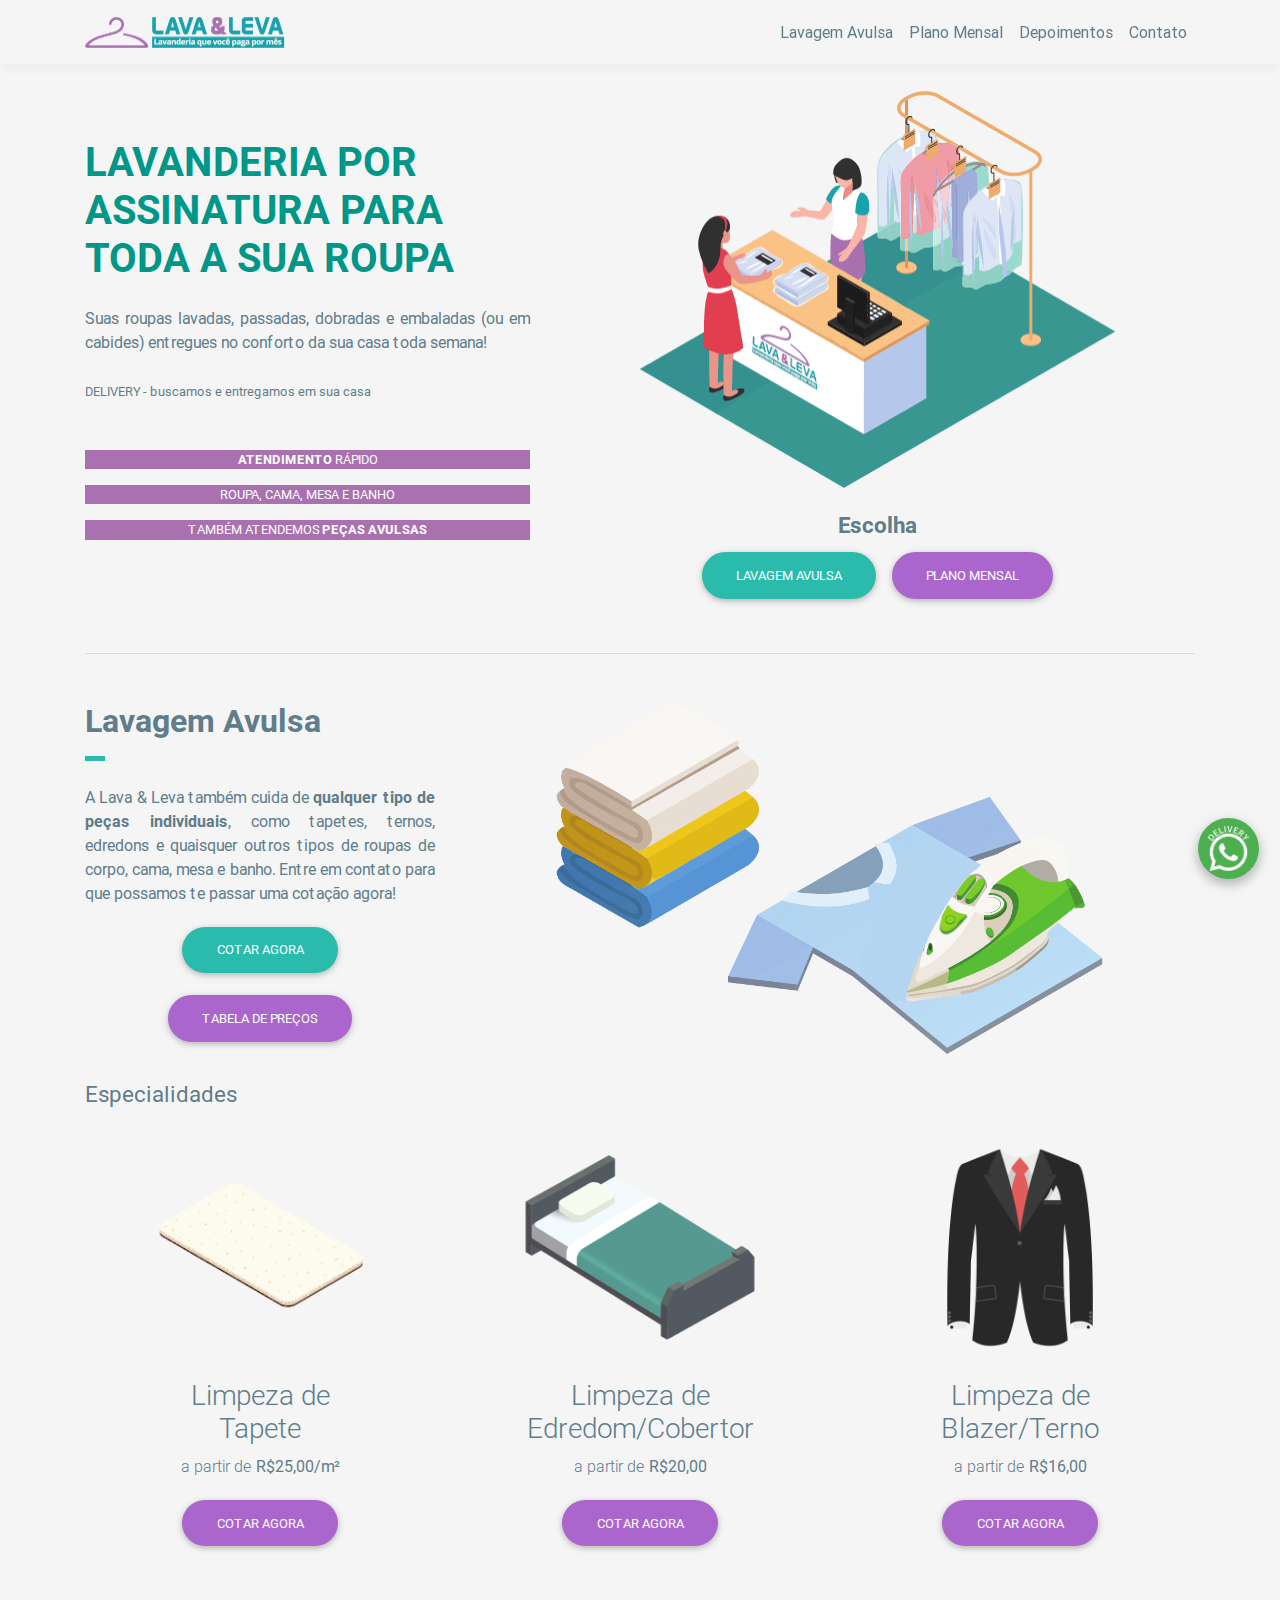
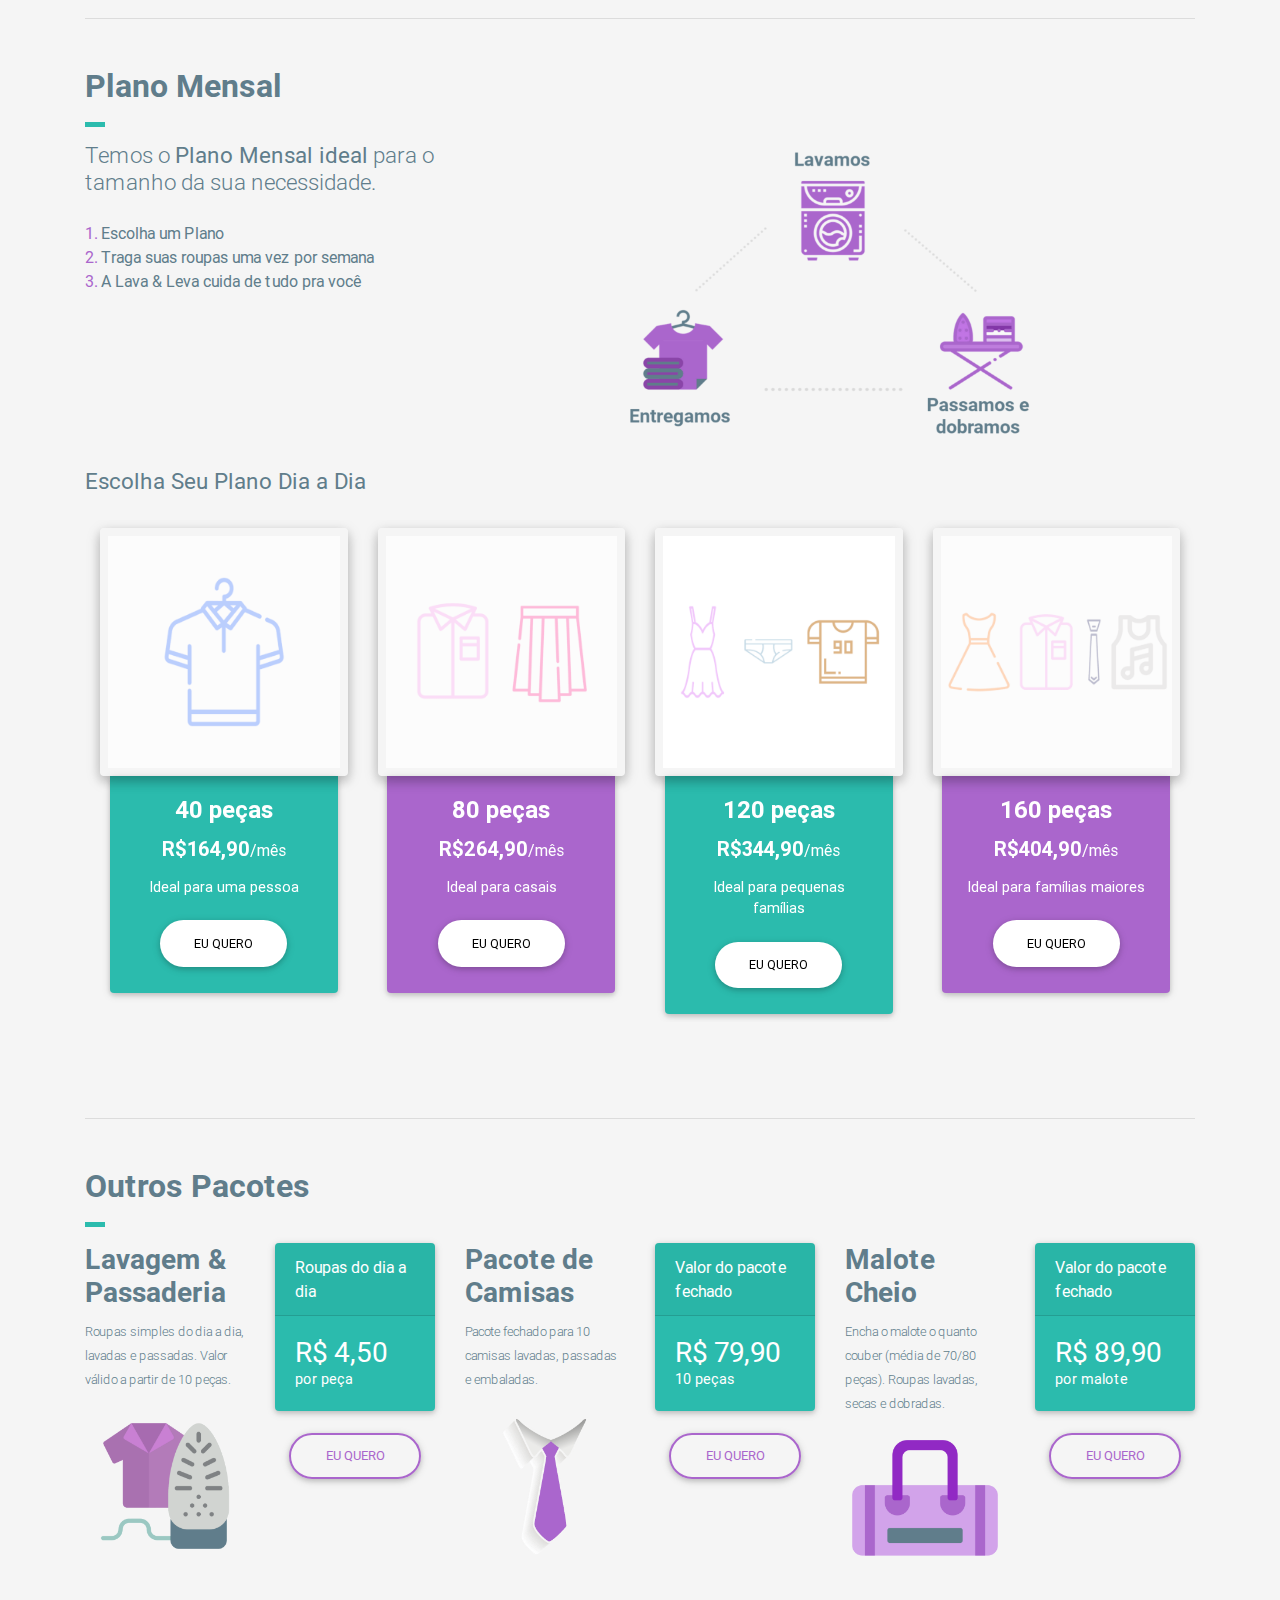
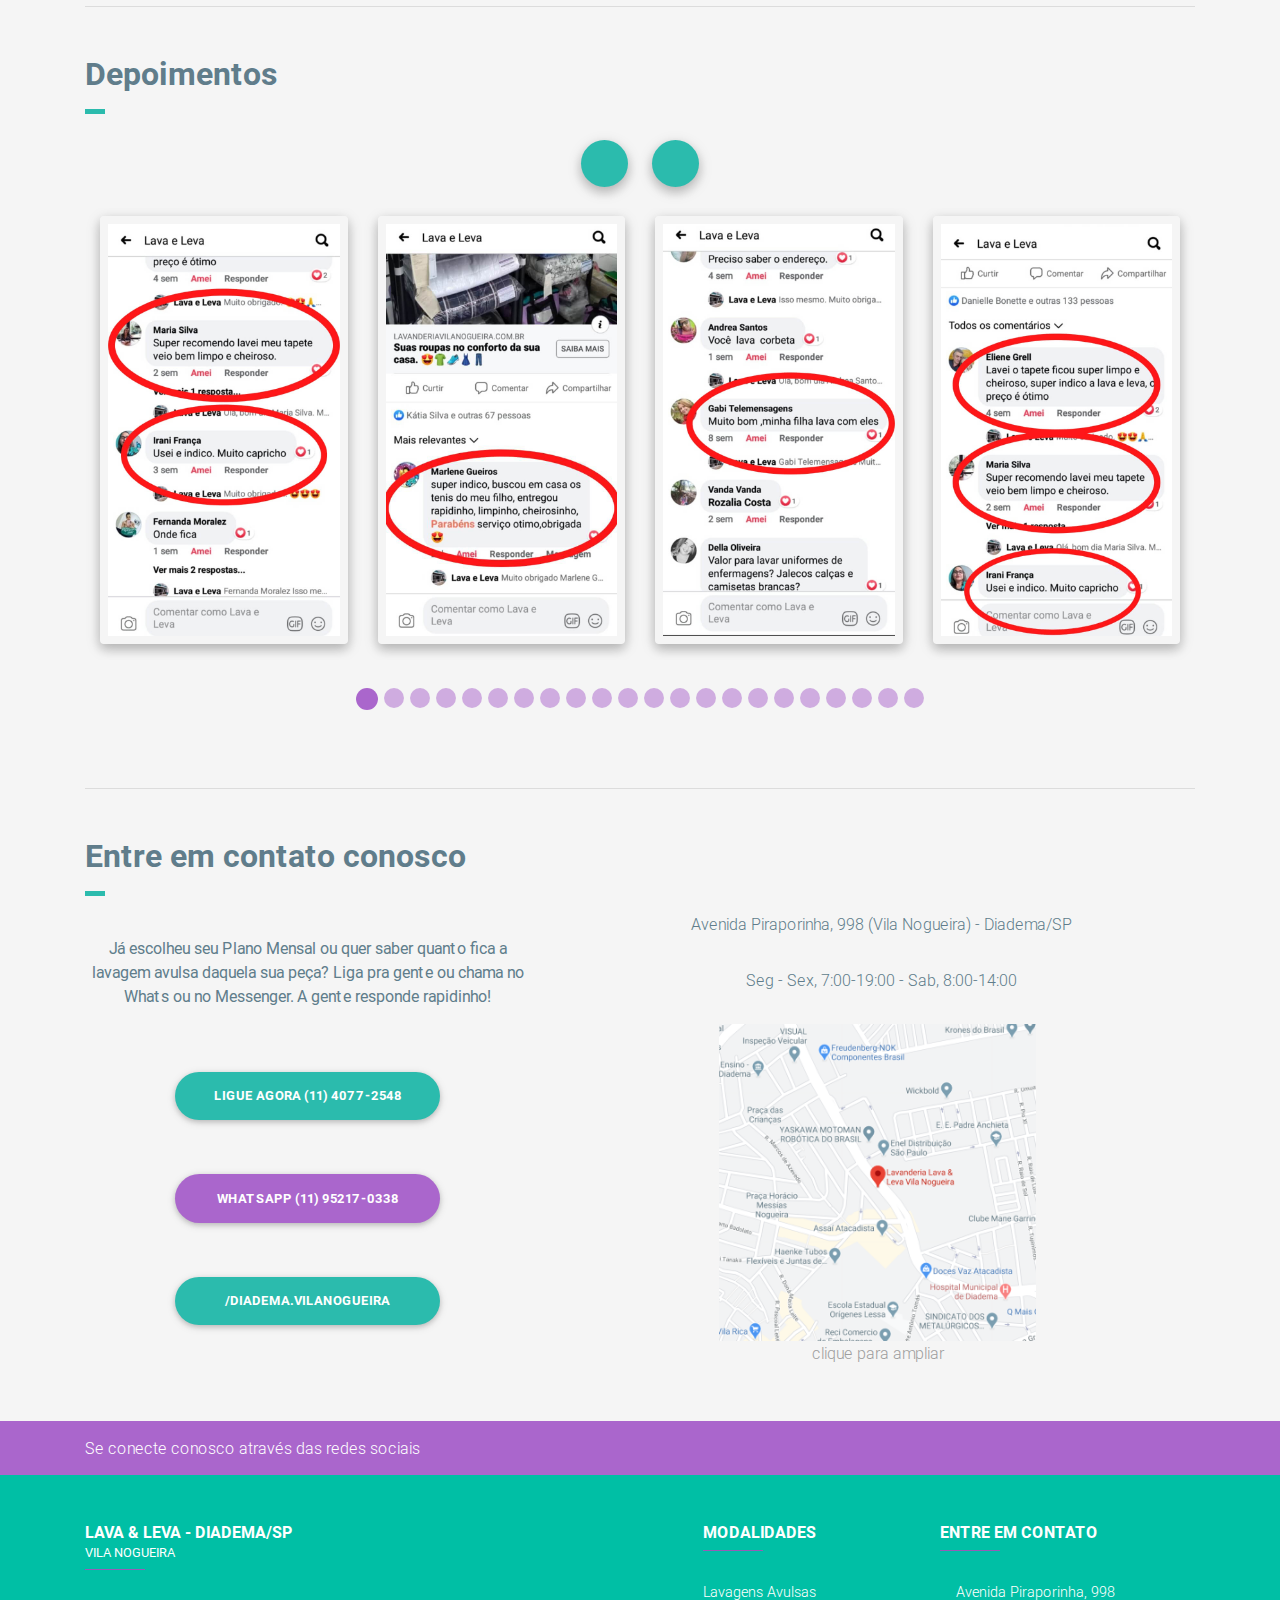
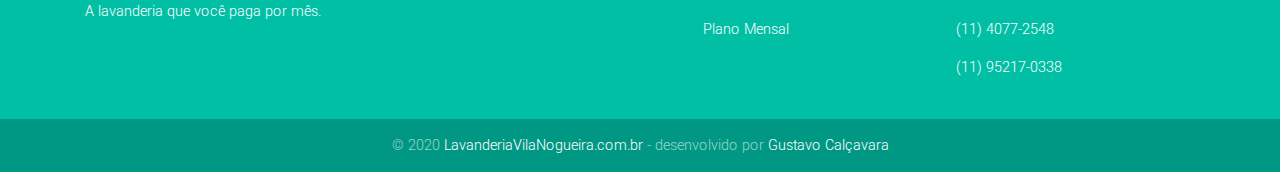
<file: index.html>
<!DOCTYPE html><html lang="pt-br"><head><meta charset="utf-8"> <script>(function(w,d,s,l,i){w[l]=w[l]||[];w[l].push({'gtm.start':new Date().getTime(),event:'gtm.js'});var f=d.getElementsByTagName(s)[0],j=d.createElement(s),dl=l!='dataLayer'?'&l='+l:'';j.async=true;j.src='https://www.googletagmanager.com/gtm.js?id='+i+dl;f.parentNode.insertBefore(j,f);})(window,document,'script','dataLayer','GTM-WHW7JLD');</script> <meta name="viewport" content="width=device-width, initial-scale=1, shrink-to-fit=no"><meta http-equiv="x-ua-compatible" content="ie=edge"><meta name="description" content="Lavanderia por assinatura para toda a sua roupa. As roupas da sua família lavadas e passadas toda semana, e você só paga por mês. Também atendemos lavagens avulsas."><meta name="keywords" content="lavanderia, lavanderia vila nogueira, lavanderia na vila nogueira, lavanderia vila nogueira diadema sp, lava e leva, lava & leva, lavanderia por mes, lavar roupa, onde lavar roupa, onde lavar cobertor, onde lavar cortina" /><meta name="author" content="Gustavo Calçavara" /><meta property="og:title" content="Lava & Leva Lavanderia Vila Nogueira | Diadema-SP"><meta property="og:description" content="Lavanderia por assinatura para toda a sua roupa. As roupas da sua família lavadas e passadas toda semana, e você só paga por mês."><meta property="og:site_name" content="Lava & Leva Lavanderia Vila Nogueira | Diadema-SP"><title>Lava & Leva Lavanderia Vila Nogueira | Diadema-SP</title><link rel="stylesheet" href="https://use.fontawesome.com/releases/v5.7.2/css/all.css" integrity="sha384-fnmOCqbTlWIlj8LyTjo7mOUStjsKC4pOpQbqyi7RrhN7udi9RwhKkMHpvLbHG9Sr" crossorigin="anonymous"><link href="css/bootstrap.min.css" rel="stylesheet"><link href="css/mdb.min.css" rel="stylesheet"><link href="css/style.min.css" rel="stylesheet"><link rel="apple-touch-icon" sizes="57x57" href="img/favicon/apple-icon-57x57.png"><link rel="apple-touch-icon" sizes="60x60" href="img/favicon/apple-icon-60x60.png"><link rel="apple-touch-icon" sizes="72x72" href="img/favicon/apple-icon-72x72.png"><link rel="apple-touch-icon" sizes="76x76" href="img/favicon/apple-icon-76x76.png"><link rel="apple-touch-icon" sizes="114x114" href="img/favicon/apple-icon-114x114.png"><link rel="apple-touch-icon" sizes="120x120" href="img/favicon/apple-icon-120x120.png"><link rel="apple-touch-icon" sizes="144x144" href="img/favicon/apple-icon-144x144.png"><link rel="apple-touch-icon" sizes="152x152" href="img/favicon/apple-icon-152x152.png"><link rel="apple-touch-icon" sizes="180x180" href="img/favicon/apple-icon-180x180.png"><link rel="icon" type="image/png" sizes="192x192" href="img/favicon/android-icon-192x192.png"><link rel="icon" type="image/png" sizes="32x32" href="img/favicon/favicon-32x32.png"><link rel="icon" type="image/png" sizes="96x96" href="img/favicon/favicon-96x96.png"><link rel="icon" type="image/png" sizes="16x16" href="img/favicon/favicon-16x16.png"><link rel="manifest" href="img/favicon/manifest.json"><meta name="msapplication-TileColor" content="#ffffff"><meta name="msapplication-TileImage" content="img/favicon/ms-icon-144x144.png"><meta name="theme-color" content="#F5F5F5" /></head><body> <noscript><iframe src="https://www.googletagmanager.com/ns.html?id=GTM-WHW7JLD" height="0" width="0" style="display:none;visibility:hidden"></iframe></noscript> <header> <nav class="navbar navbar-expand-lg navbar-light grey lighten-4 fixed-top scrolling-navbar"><div class="container"> <a class="navbar-brand p-0 m-0" href="#intro"><img id="logo-nav" style="width: 200px;" src="img/logo-nav.png" alt="Lava & Leva - Lavanderia que você paga por mês"/></a> <button class="navbar-toggler first-button" type="button" data-toggle="collapse" data-target="#navbarSupportedContent20" aria-controls="navbarSupportedContent20" aria-expanded="false" aria-label="Toggle navigation"><div class="animated-icon1"><span></span><span></span><span></span></div> </button><div class="collapse navbar-collapse" id="navbarSupportedContent20"><ul class="navbar-nav ml-auto smooth-scroll"><li class="nav-item"> <a class="nav-link font-weight-bolder blue-grey-text" href="#ancoralavagemavulsa"><span class="lnk-txt">Lavagem Avulsa</span></a></li><li class="nav-item"> <a class="nav-link font-weight-bolder blue-grey-text" href="#ancoraplanomensal"><span class="lnk-txt">Plano Mensal</span></a></li><li class="nav-item"> <a class="nav-link font-weight-bolder blue-grey-text" href="#ancora-depoimentos"><span class="lnk-txt">Depoimentos</span></a></li><li class="nav-item"> <a class="nav-link font-weight-bolder blue-grey-text" href="#ancoracontato"><span class="lnk-txt">Contato</span></a></li></ul></div></div> </nav></header> <main id="websitecontent" class="grey lighten-4"><div class="container"> <section id="apresentacao-tipos"><div class="row"><div class="col-md-5"><h1 class="h1-responsive teal-text mt-5 text-uppercase font-weight-bold">Lavanderia por assinatura para toda a sua roupa</h1><p class="h6-responsive text-body blue-grey-text mt-4 text-justify font-weight-bolder">Suas roupas lavadas, passadas, dobradas e embaladas (ou em cabides) entregues no conforto da sua casa toda semana!</h6><p class="h6-responsive text-body blue-grey-text mt-4 text-justify"><small><i class="fas fa-truck"></i> DELIVERY - buscamos e entregamos em sua casa</small></h6><p class="white-text small text-center text-uppercase info-strip mt-5"><strong>Atendimento</strong> rápido<strong></strong></p><p class="white-text small text-center text-uppercase info-strip">Roupa, Cama, Mesa e Banho</p><p class="white-text small text-center text-uppercase info-strip">Também atendemos <strong>peças avulsas</strong></p></div><div class="col-md-7 text-center col-rvs"><div> <img class="img-responsive mt-5 mt-md-0" src="img/home-pic.png" alt="Roupas lavadas toda semana"></div><div><h4 class="h4-responsive font-weight-bold mt-4 blue-grey-text">Escolha <i class="fas fa-hand-point-down"></i></h4> <a href="#ancoralavagemavulsa"><button id="lavagem-avulsa" type="button" class="btn btn-default btn-rounded mt-3 mt-md-1">Lavagem Avulsa</button></a> <a href="#ancoraplanomensal"><button id="plano-mensal" type="button" class="btn btn-secondary btn-rounded mt-4 mt-md-1">Plano Mensal</button></a></div></div></div></section><hr class="my-5"> <a id="ancoralavagemavulsa"></a> <section id="avulsa"><div class="row"><div class="col-md-4 text-center"><h2 class="font-weight-bold blue-grey-text text-left">Lavagem Avulsa</h2><hr class="section-style-bar"><p class="h6-responsive text-body blue-grey-text mt-4 text-justify font-weight-bolder">A Lava & Leva também cuida de <strong>qualquer tipo de peças individuais</strong>, como tapetes, ternos, edredons e quaisquer outros tipos de roupas de corpo, cama, mesa e banho. Entre em contato para que possamos te passar uma cotação agora!</p> <button id="cotar-avulso" type="button" class="btn btn-default btn-rounded mb-3" data-toggle="modal" data-target="#modal-avulso">cotar agora</button> <button id="cotar-avulso" type="button" class="btn btn-secondary btn-rounded mb-3" data-toggle="modal" data-target="#modal-tabela-avulsa">tabela de preços</button></div><div class="col-md-8 d-flex align-items-center"> <img class="img-responsive mx-auto" src="img/imagem-avulso-final.png" alt=""/></div></div><h3 class="h4-responsive blue-grey-text mt-4"><strong>Especialidades</strong></h3><div class="row"><div class="col-md-4 text-center mb-2"> <img class="img-responsive mx-auto" src="img/tapete.png" alt="Tapetes" /><h3 class="blue-grey-text">Limpeza de <br>Tapete</h3><p class="blue-grey-text">a partir de <strong>R$25,00/m²</strong></p> <button id="cotar-tapete" type="button" class="btn btn-secondary btn-rounded mb-3" data-toggle="modal" data-target="#modal-tapete">cotar agora</button></div><div class="col-md-4 text-center mb-2"><img class="img-responsive mx-auto" src="img/cobertor.png" alt="Edredom" /><h3 class="blue-grey-text">Limpeza de Edredom/Cobertor</h3><p class="blue-grey-text">a partir de <strong>R$20,00</strong></p> <button id="cotar-edredom" type="button" class="btn btn-secondary btn-rounded mb-3" data-toggle="modal" data-target="#modal-edredom">cotar agora</button></div><div class="col-md-4 text-center"><img class="img-responsive mx-auto" src="img/terno.png" alt="Ternos" /><h3 class="blue-grey-text">Limpeza de <br>Blazer/Terno</h3><p class="blue-grey-text">a partir de <strong>R$16,00</strong></p> <button id="cotar-terno" type="button" class="btn btn-secondary btn-rounded mb-3" data-toggle="modal" data-target="#modal-terno">cotar agora</button></div></div></section><hr class="my-5"> <a id="ancoraplanomensal"></a> <section id="mensal"><h2 class="font-weight-bold blue-grey-text">Plano Mensal</h2><hr class="section-style-bar"><div class="row"><div class="col-md-4 mb-2 blue-grey-text"><h3 class="h4-responsive mb-4">Temos o <strong>Plano Mensal ideal</strong> para o tamanho da sua necessidade.</h3><p class="p-0 m-0 font-weight-bolder"><span class="text-secondary">1.</span> Escolha um Plano</p><p class="p-0 m-0 font-weight-bolder"><span class="text-secondary">2.</span> Traga suas roupas uma vez por semana</p><p class="p-0 m-0 font-weight-bolder"><span class="text-secondary">3.</span> A Lava & Leva cuida de tudo pra você</p></div><div class="col-md-8 text-center blue-grey-text"><img class="mb-4" style="width: 100%; max-width: 400px;" src="img/como-funciona.png" alt="Funcionamento do plano mensal" /></div></div><div class="row"><div class="col-12"><h3 class="h4-responsive blue-grey-text mb-4 "><strong>Escolha Seu Plano Dia a Dia</strong></h3><div id="carousel-planos" class="carousel slide carousel-multi-item v-2" data-ride="carousel"><div class="controls-top d-block d-md-none"> <a class="btn-floating" href="#carousel-planos" data-slide="prev"> <i class="fas fa-chevron-left"></i> </a> <a class="btn-floating" href="#carousel-planos" data-slide="next"> <i class="fas fa-chevron-right"></i> </a></div><div class="d-block d-md-none"><ol class="carousel-indicators"><li data-target="#carousel-planos" data-slide-to="0" class="active"></li><li data-target="#carousel-planos" data-slide-to="1"></li><li data-target="#carousel-planos" data-slide-to="2"></li><li data-target="#carousel-planos" data-slide-to="3"></li></ol></div><div class="carousel-inner v-2"><div class="carousel-item active"><div class="col-12 col-md-3"><div class="card card-cascade wider mt-2"><div class="view view-cascade overlay"> <img class="card-img-top p-2" src="img/1.png" alt="Plano individual"> <a id="figur040" href="#" data-toggle="modal" data-target="#modal40"><div class="mask rgba-white-slight"></div> </a></div><div class="card-body card-body-cascade default-color text-center white-text"><h4 class="card-title"><strong>40 peças</strong></h4><h5 class="h5-responsive pb-2"><strong>R$164,90</strong><small>/mês</small></h5><p class="card-text white-text">Ideal para uma pessoa</p> <button id="quero040" type="button" class="btn btn-white btn-rounded btn-price" data-toggle="modal" data-target="#modal40">eu quero</button></div></div></div></div><div class="carousel-item"><div class="col-12 col-md-3"><div class="card card-cascade wider my-2"><div class="view view-cascade overlay"> <img class="card-img-top p-2" src="img/2.png" alt="Plano casal"> <a id="figur080" href="#" data-toggle="modal" data-target="#modal80"><div class="mask rgba-white-slight"></div> </a></div><div class="card-body card-body-cascade secondary-color text-center white-text"><h4 class="card-title white-text"><strong>80 peças</strong></h4><h5 class="h5-responsive pb-2"><strong>R$264,90</strong><small>/mês</small></h5><p class="card-text white-text">Ideal para casais</p> <button id="quero080" type="button" class="btn btn-white btn-rounded btn-price" data-toggle="modal" data-target="#modal80">eu quero</button></div></div></div></div><div class="carousel-item"><div class="col-12 col-md-3"><div class="card card-cascade wider my-2"><div class="view view-cascade overlay"> <img class="card-img-top p-2" src="img/3.png" alt="Plano família 1"> <a id="figur120" href="#" data-toggle="modal" data-target="#modal120"><div class="mask rgba-white-slight"></div> </a></div><div class="card-body card-body-cascade default-color text-center white-text"><h4 class="card-title"><strong>120 peças</strong></h4><h5 class="h5-responsive pb-2"><strong>R$344,90</strong><small>/mês</small></h5><p class="card-text white-text">Ideal para pequenas famílias</p> <button id="quero120" type="button" class="btn btn-white btn-rounded btn-price" data-toggle="modal" data-target="#modal120">eu quero</button></div></div></div></div><div class="carousel-item"><div class="col-12 col-md-3"><div class="card card-cascade wider my-2"><div class="view view-cascade overlay"> <img class="card-img-top p-2" src="img/4.png" alt="Plano família 2"> <a id="figur160" href="#" data-toggle="modal" data-target="#modal160"><div class="mask rgba-white-slight"></div> </a></div><div class="card-body card-body-cascade secondary-color text-center white-text"><h4 class="card-title"><strong>160 peças</strong></h4><h5 class="h5-responsive pb-2"><strong>R$404,90</strong><small>/mês</small></h5><p class="card-text white-text">Ideal para famílias maiores</p> <button id="quero160" type="button" class="btn btn-white btn-rounded btn-price" data-toggle="modal" data-target="#modal160">eu quero</button></div></div></div></div></div></div></div></div> </section><hr class="mb-5"> <a id="ancora-outrosplanos"></a> <section id="outrosplanos"><h2 class="font-weight-bold blue-grey-text">Outros Pacotes</h2><hr class="section-style-bar"><div class="row"><div class="col-md-4 mb-5 mb-md-0"><div class="row"><div class="col-6"><h3 class="font-weight-bold blue-grey-text">Lavagem & Passaderia</h3><p class="blue-grey-text"><small class="font-weight-light">Roupas simples do dia a dia, lavadas e passadas. Valor válido a partir de 10 peças.</small></p><div class="text-center"><img class="w-100" src="img/passaderia.png" alt="Pacote de Passaderia" /></div></div><div class="col-6 text-center"><div class="card text-white bg-default mb-3 text-left" style="max-width: 20rem;"><div class="card-header">Roupas do dia a dia</div><div class="card-body"><h5 class="h3 card-title mb-0">R$ 4,50</h5><p class="card-text text-white mt-0">por peça</p></div></div><button type="button" class="btn btn-outline-secondary btn-rounded waves-effect" data-toggle="modal" data-target="#modal-lavpas">Eu Quero</button></div></div></div><div class="col-md-4 mb-5 mb-md-0"><div class="row"><div class="col-6"><h3 class="font-weight-bold blue-grey-text">Pacote de Camisas</h3><p class="blue-grey-text"><small class="font-weight-light">Pacote fechado para 10 camisas lavadas, passadas e embaladas.</small></p><div class="text-center"><img class="w-100" src="img/pacote-camisas.png" alt="Pacote de Camisas Sociais" /></div></div><div class="col-6 text-center"><div class="card text-white bg-default mb-3 text-left" style="max-width: 20rem;"><div class="card-header">Valor do pacote fechado</div><div class="card-body"><h5 class="h3 card-title mb-0">R$ 79,90</h5><p class="card-text text-white mt-0">10 peças</p></div></div><button type="button" class="btn btn-outline-secondary btn-rounded waves-effect" data-toggle="modal" data-target="#modal-paccam">Eu Quero</button></div></div></div><div class="col-md-4"><div class="row"><div class="col-6"><h3 class="font-weight-bold blue-grey-text">Malote Cheio</h3><p class="blue-grey-text"><small class="font-weight-light">Encha o malote o quanto couber (média de 70/80 peças). Roupas lavadas, secas e dobradas.</small></p><div class="text-center"><img class="w-100" src="img/malote.png" alt="Promoção do Malote Cheio" /></div></div><div class="col-6 text-center"><div class="card text-white bg-default mb-3 text-left" style="max-width: 20rem;"><div class="card-header">Valor do pacote fechado</div><div class="card-body"><h5 class="h3 card-title mb-0">R$ 89,90</h5><p class="card-text text-white mt-0">por malote</p></div></div><button type="button" class="btn btn-outline-secondary btn-rounded waves-effect" data-toggle="modal" data-target="#modal-malote">Eu Quero</button></div></div></div></section></section><hr class="mb-5"> <a id="ancora-depoimentos"></a> <section id="depoimentos"><h2 class="font-weight-bold blue-grey-text">Depoimentos</h2><hr class="section-style-bar"><div class="row"><div class="col-12"><div id="carousel-planos-s" class="carousel slide carousel-multi-item v-2" data-ride="carousel"><div class="controls-top d-block"> <a class="btn-floating" href="#carousel-planos-s" data-slide="prev"> <i class="fas fa-chevron-left"></i> </a> <a class="btn-floating" href="#carousel-planos-s" data-slide="next"> <i class="fas fa-chevron-right"></i> </a></div><div class="d-block"><ol class="carousel-indicators"><li data-target="#carousel-planos-s" data-slide-to="0" class="active"></li><li data-target="#carousel-planos-s" data-slide-to="1"></li><li data-target="#carousel-planos-s" data-slide-to="2"></li><li data-target="#carousel-planos-s" data-slide-to="3"></li><li data-target="#carousel-planos-s" data-slide-to="4"></li><li data-target="#carousel-planos-s" data-slide-to="5"></li><li data-target="#carousel-planos-s" data-slide-to="6"></li><li data-target="#carousel-planos-s" data-slide-to="7"></li><li data-target="#carousel-planos-s" data-slide-to="8"></li><li data-target="#carousel-planos-s" data-slide-to="9"></li><li data-target="#carousel-planos-s" data-slide-to="10"></li><li data-target="#carousel-planos-s" data-slide-to="11"></li><li data-target="#carousel-planos-s" data-slide-to="12"></li><li data-target="#carousel-planos-s" data-slide-to="13"></li><li data-target="#carousel-planos-s" data-slide-to="14"></li><li data-target="#carousel-planos-s" data-slide-to="15"></li><li data-target="#carousel-planos-s" data-slide-to="16"></li><li data-target="#carousel-planos-s" data-slide-to="17"></li><li data-target="#carousel-planos-s" data-slide-to="18"></li><li data-target="#carousel-planos-s" data-slide-to="19"></li><li data-target="#carousel-planos-s" data-slide-to="20"></li><li data-target="#carousel-planos-s" data-slide-to="21"></li></ol></div><div class="carousel-inner v-2" role="listbox"><div class="carousel-item active"><div class="col-12 col-md-3"><div class="card card-cascade wider mt-2 mb-3"><div class="view view-cascade overlay"> <img class="card-img-top p-2" src="img/depoimentos/dep01.jpeg" alt=""></div></div></div></div><div class="carousel-item"><div class="col-12 col-md-3"><div class="card card-cascade wider mt-2 mb-3"><div class="view view-cascade overlay"> <img class="card-img-top p-2" src="img/depoimentos/dep02.jpeg" alt=""></div></div></div></div><div class="carousel-item"><div class="col-12 col-md-3"><div class="card card-cascade wider mt-2 mb-3"><div class="view view-cascade overlay"> <img class="card-img-top p-2" src="img/depoimentos/dep03.jpeg" alt=""></div></div></div></div><div class="carousel-item"><div class="col-12 col-md-3"><div class="card card-cascade wider mt-2 mb-3"><div class="view view-cascade overlay"> <img class="card-img-top p-2" src="img/depoimentos/dep04.jpeg" alt=""></div></div></div></div><div class="carousel-item"><div class="col-12 col-md-3"><div class="card card-cascade wider mt-2 mb-3"><div class="view view-cascade overlay"> <img class="card-img-top p-2" src="img/depoimentos/dep05.jpeg" alt=""></div></div></div></div><div class="carousel-item"><div class="col-12 col-md-3"><div class="card card-cascade wider mt-2 mb-3"><div class="view view-cascade overlay"> <img class="card-img-top p-2" src="img/depoimentos/dep06.jpeg" alt=""></div></div></div></div><div class="carousel-item"><div class="col-12 col-md-3"><div class="card card-cascade wider mt-2 mb-3"><div class="view view-cascade overlay"> <img class="card-img-top p-2" src="img/depoimentos/dep07.jpeg" alt=""></div></div></div></div><div class="carousel-item"><div class="col-12 col-md-3"><div class="card card-cascade wider mt-2 mb-3"><div class="view view-cascade overlay"> <img class="card-img-top p-2" src="img/depoimentos/dep08.jpeg" alt=""></div></div></div></div><div class="carousel-item"><div class="col-12 col-md-3"><div class="card card-cascade wider mt-2 mb-3"><div class="view view-cascade overlay"> <img class="card-img-top p-2" src="img/depoimentos/dep09.jpeg" alt=""></div></div></div></div><div class="carousel-item"><div class="col-12 col-md-3"><div class="card card-cascade wider mt-2 mb-3"><div class="view view-cascade overlay"> <img class="card-img-top p-2" src="img/depoimentos/dep10.jpeg" alt=""></div></div></div></div><div class="carousel-item"><div class="col-12 col-md-3"><div class="card card-cascade wider mt-2 mb-3"><div class="view view-cascade overlay"> <img class="card-img-top p-2" src="img/depoimentos/dep11.jpeg" alt=""></div></div></div></div><div class="carousel-item"><div class="col-12 col-md-3"><div class="card card-cascade wider mt-2 mb-3"><div class="view view-cascade overlay"> <img class="card-img-top p-2" src="img/depoimentos/dep12.jpeg" alt=""></div></div></div></div><div class="carousel-item"><div class="col-12 col-md-3"><div class="card card-cascade wider mt-2 mb-3"><div class="view view-cascade overlay"> <img class="card-img-top p-2" src="img/depoimentos/dep13.jpeg" alt=""></div></div></div></div><div class="carousel-item"><div class="col-12 col-md-3"><div class="card card-cascade wider mt-2 mb-3"><div class="view view-cascade overlay"> <img class="card-img-top p-2" src="img/depoimentos/dep14.jpeg" alt=""></div></div></div></div><div class="carousel-item"><div class="col-12 col-md-3"><div class="card card-cascade wider mt-2 mb-3"><div class="view view-cascade overlay"> <img class="card-img-top p-2" src="img/depoimentos/dep15.jpeg" alt=""></div></div></div></div><div class="carousel-item"><div class="col-12 col-md-3"><div class="card card-cascade wider mt-2 mb-3"><div class="view view-cascade overlay"> <img class="card-img-top p-2" src="img/depoimentos/dep16.jpeg" alt=""></div></div></div></div><div class="carousel-item"><div class="col-12 col-md-3"><div class="card card-cascade wider mt-2 mb-3"><div class="view view-cascade overlay"> <img class="card-img-top p-2" src="img/depoimentos/dep17.jpeg" alt=""></div></div></div></div><div class="carousel-item"><div class="col-12 col-md-3"><div class="card card-cascade wider mt-2 mb-3"><div class="view view-cascade overlay"> <img class="card-img-top p-2" src="img/depoimentos/dep18.jpeg" alt=""></div></div></div></div><div class="carousel-item"><div class="col-12 col-md-3"><div class="card card-cascade wider mt-2 mb-3"><div class="view view-cascade overlay"> <img class="card-img-top p-2" src="img/depoimentos/dep19.jpeg" alt=""></div></div></div></div><div class="carousel-item"><div class="col-12 col-md-3"><div class="card card-cascade wider mt-2 mb-3"><div class="view view-cascade overlay"> <img class="card-img-top p-2" src="img/depoimentos/dep20.jpeg" alt=""></div></div></div></div><div class="carousel-item"><div class="col-12 col-md-3"><div class="card card-cascade wider mt-2 mb-3"><div class="view view-cascade overlay"> <img class="card-img-top p-2" src="img/depoimentos/dep21.jpeg" alt=""></div></div></div></div><div class="carousel-item"><div class="col-12 col-md-3"><div class="card card-cascade wider mt-2 mb-3"><div class="view view-cascade overlay"> <img class="card-img-top p-2" src="img/depoimentos/dep22.jpeg" alt=""></div></div></div></div></div></div></div></div></section><hr class="my-5"><a id="ancoracontato"></a> <section id="contact" class="pb-3 mb-4"><h2 class="font-weight-bold blue-grey-text">Entre em contato conosco</h2><hr class="section-style-bar"><div class="row"><div class="col-lg-5 col-md-12 mb-5 grey-text justify-content-center text-center"><p class="text-body blue-grey-text mt-4 font-weight-bolder">Já escolheu seu Plano Mensal ou quer saber quanto fica a lavagem avulsa daquela sua peça? Liga pra gente ou chama no Whats ou no Messenger. A gente responde rapidinho! <i class="far fa-smile-wink"></i></p> <a rel="noopener" href="tel:+55-11-4077-2548"><button id="click-telefone" type="button" style="width: 265px;" class="btn btn-default btn-rounded font-weight-bold mt-5 px-0"><i class="fas fa-phone"></i> Ligue agora (11) 4077-2548</button></a> <a rel="noopener" href="https://wa.me/5511952170338?text=Olá%20Lava%20e%20Leva,%20encontrei%20vocês%20pelo%20seu%20site." target="_blank"><button id="click-whatsapp" type="button" style="width: 265px;" class="btn btn-secondary btn-rounded font-weight-bold mt-5"><i class="fab fa-whatsapp"></i> WhatsApp (11) 95217-0338</button></a> <a rel="noopener" href="https://m.me/diadema.vilanogueira" target="_blank"><button id="click-messenger" type="button" style="width: 265px;" class="btn btn-default btn-rounded font-weight-bold mt-5"><i class="fab fa-facebook-messenger"></i> /diadema.vilanogueira</button></a></div><div class="col-lg-7 col-md-12 blue-grey-text"><div class="row text-center"><div class="col-lg-12 col-md-12 mb-3"><p><i class="fas fa-map-marker-alt fa-1x mr-2 grey-text"></i>Avenida Piraporinha, 998 (Vila Nogueira) - Diadema/SP</p></div></div><div class="row text-center"><div class="col-lg-12 col-md-12 mb-3"><p><i class="fa fa-building fa-1x mr-2 grey-text"></i>Seg - Sex, 7:00-19:00 - Sab, 8:00-14:00</p></div></div> <a rel="noopener" target="_blank" href="https://www.google.com/maps/place/Lavanderia+Lava+%26+Leva+Vila+Nogueira/@-23.6883419,-46.5905617,15.74z/data=!4m5!3m4!1s0x0:0x75e2adb27f091fa0!8m2!3d-23.6880096!4d-46.5917085"> <figure> <img class="w-100 d-block d-sm-none" src="img/map-lavanderia.png" alt="Mapa da Localização da Lavanderia" /> <img class="w-50 d-none d-sm-block mx-auto" src="img/map-lavanderia.png" alt="Mapa da Localização da Lavanderia" /> <figcaption class="grey-text text-center">clique para ampliar</figcaption> </figure> </a></div></div></section></div> </main> <footer class="page-footer font-small teal accent-4"><div class="secondary-color"><div class="container"><div class="row py-3 d-flex align-items-center"><div class="col-md-6 col-lg-5 text-center text-md-left mb-4 mb-md-0"><h6 class="mb-0 white-text">Se conecte conosco através das redes sociais</h6></div><div class="col-md-6 col-lg-7 text-center text-md-right"> <a class="fb-ic ml-0 mr-4" rel="noopener" target="_blank" href="https://www.instagram.com/lavaeleva.vilanogueira/"> <i class="fab fa-2x fa-instagram"></i> </a> <a class="fb-ic ml-0" rel="noopener" target="_blank" href="https://www.facebook.com/diadema.vilanogueira/"> <i class="fab fa-2x fa-facebook white-text"></i> </a></div></div></div></div><div class="container mt-5 mb-4 text-center text-md-left"><div class="row mt-3"><div class="col-md-3 col-lg-4 col-xl-3 mb-4"><h6 class="text-uppercase font-weight-bold"> <strong>Lava & Leva - Diadema/SP<br><small>Vila Nogueira</small></strong></h6><hr class="secondary-color mb-4 mt-0 d-inline-block mx-auto" style="width: 60px;"><p>A lavanderia que você paga por mês.</p></div><div class="col-md-2 col-lg-2 col-xl-2 mx-auto mb-4"></div><div class="col-md-3 col-lg-2 col-xl-2 mx-auto mb-4"><h6 class="text-uppercase font-weight-bold"> <strong>Modalidades</strong></h6><hr class="secondary-color accent-2 mb-4 mt-0 d-inline-block mx-auto" style="width: 60px;"><p> <a href="#ancoralavagemavulsa">Lavagens Avulsas</a></p><p> <a href="#ancoraplanomensal">Plano Mensal</a></p></div><div class="col-md-4 col-lg-3 col-xl-3"><h6 class="text-uppercase font-weight-bold"> <strong>Entre Em Contato</strong></h6><hr class="secondary-color accent-2 mb-4 mt-0 d-inline-block mx-auto" style="width: 60px;"><p> <i class="fa fa-home mr-3"></i>Avenida Piraporinha, 998</p><p> <a rel="noopener" target="_blank" href="tel:+55-11-4077-2548"><i class="fa fa-phone mr-3"></i>(11) 4077-2548</a></p><p> <a rel="noopener" target="_blank" href="https://wa.me/5511952170338?text=Olá%20Lava%20e%20Leva,%20encontrei%20vocês%20pelo%20seu%20site."><i class="fab fa-whatsapp mr-3"></i>(11) 95217-0338</a></p></div></div></div><div class="footer-copyright text-center py-3">© 2020 <a rel="noopener" href="https://lavanderiavilanogueira.com.br/"> LavanderiaVilaNogueira.com.br</a> - desenvolvido por <a rel="noopener" target="_blank" href="mailto:gcalcavara@gmail.com">Gustavo Calçavara</a></div></footer><div class="fixed-action-btn" style="bottom: 8pt; right: 8pt;"> <a class="btn-floating btn-lg text-center green d-flex align-items-center" rel="noopener" target="_blank" href="https://wa.me/5511952170338?text=Olá%20Lava%20e%20Leva,%20encontrei%20vocês%20pelo%20seu%20site."> <img id="click-whatsapp-floating" style="max-width: 45px; max-height: auto;" class="mx-auto" src="img/whats-icon.png" alt=""> </a></div><div class="modal fade blue-grey-text" id="modal-avulso" tabindex="-1" role="dialog" aria-labelledby="modalAvulso" aria-hidden="true"><div class="modal-dialog modal-notify modal-dialog-centered" role="document"><div class="modal-content"><div class="modal-header background-color-modalzinho"><h4 class="modal-title w-100 font-weight-bolder"><i class="fas fa-check"></i> Atendimento Rápido!</h4> <button type="button" class="close" data-dismiss="modal" aria-label="Close"> <span aria-hidden="true" class="blue-grey-text">&times;</span> </button></div><div class="modal-body background-color-modalzinho justify-content-center text-center"><p class="text-justify">Agora precisamos de mais detalhes sobre a(s) peça(s) que vamos lavar e passar para você!</p><p class="text-justify"><strong>Clique abaixo</strong> e nos envie um WhatsApp com fotos ou descrição em texto, ou mesmo nos ligue. Te passamos a cotação rapidinho!</p> <a rel="noopener" target="_blank" href="tel:+55-11-4077-2548"><button id="click-telefone-avulso" type="button" style="width: 250px;" class="btn btn-default btn-rounded font-weight-bold mt-1 px-0"><i class="fas fa-phone"></i> Ligue agora (11) 4077-2548</button></a> <a rel="noopener" target="_blank" href="https://wa.me/5511952170338?text=Olá%20Lava%20e%20Leva,%20preciso%20de%20uma%20cotação%20para%20lavar%20a(s)%20seguinte(s)%20peça(s):"><button id="click-whatsapp-avulso" type="button" style="width: 250px;" class="btn btn-secondary btn-rounded font-weight-bold mt-3 px-0"><i class="fab fa-whatsapp"></i> WhatsApp (11) 95217-0338</button></a></div><div class="modal-footer background-color-modalzinho d-flex justify-content-between"><div><p><small>Aceitamos dinheiro, cartão de crédito, débito e PicPay.</small></p></div><div><button type="button" class="btn btn-outline-blue-grey btn-rounded btn-sm" data-dismiss="modal">Voltar</button></div></div></div></div></div><div class="modal fade blue-grey-text" id="modal-tabela-avulsa" tabindex="-1" role="dialog" aria-labelledby="modal-tabela-avulsa" aria-hidden="true"><div class="modal-dialog modal-notify modal-dialog-centered" role="document"><div class="modal-content"><div class="modal-header background-color-modalzinho"><h4 class="modal-title w-100 font-weight-bolder"> Nossos Preços</h4> <button type="button" class="close" data-dismiss="modal" aria-label="Close"> <span aria-hidden="true" class="blue-grey-text">&times;</span> </button></div><div class="modal-body background-color-modalzinho justify-content-center text-center"><h5 class="text-default text-left">Lavagem a Água</h5><table id="tabela-uso-pessoal" class="table table-striped table-sm"><thead><tr><th>Peça</th><th>Valor (R$)</th></tr></thead><tbody><tr><td>Blusa, Moleton, Pullover, Jaleco</td><td>14,00</td></tr><tr><td>Camisa Social</td><td>9,00</td></tr><tr><td>Calça Social</td><td>12,00</td></tr><tr><td>Calça Jeans</td><td>10,00</td></tr><tr><td>Camiseta Simples, Polo, Bermuda</td><td>8,00</td></tr><tr><td>Shorts, Saia, Blusinha, Legging Casual</td><td>7,00</td></tr><tr><td>Vestido, Macacão Simples</td><td>15,00</td></tr><tr><td>Vestido de Festa Curto</td><td>35,00</td></tr><tr><td>Vestido de Festa Longo</td><td>45,00</td></tr><tr><td>Tênis</td><td>25,00</td></tr><tr><td>Boné</td><td>15,00</td></tr><tr><td>Carrinho de Bebê</td><td>70,00</td></tr><tr><td>Bebê Conforto</td><td>55,00</td></tr></tbody></table><p class="text-justify"><strong>Clique abaixo</strong> e entre em contato agora para te ajudarmos:</p> <a rel="noopener" target="_blank" href="tel:+55-11-4077-2548"><button id="click-telefone-tab-avulsa" type="button" style="width: 250px;" class="btn btn-default btn-rounded font-weight-bold mt-1 px-0"><i class="fas fa-phone"></i> Ligue agora (11) 4077-2548</button></a> <a rel="noopener" target="_blank" href="https://wa.me/5511952170338?text=Olá%20Lava%20e%20Leva,%20preciso%20de%20uma%20cotação%20para%20lavar%20essas%20peças:"><button id="click-whatsapp-tab-avulsa" type="button" style="width: 250px;" class="btn btn-secondary btn-rounded font-weight-bold mt-4 px-0"><i class="fab fa-whatsapp"></i> WhatsApp (11) 95217-0338</button></a></div><div class="modal-footer background-color-modalzinho d-flex justify-content-between"><div><p><small>Aceitamos dinheiro, cartão de crédito, débito e PicPay.</small></p></div><div><button type="button" class="btn btn-outline-blue-grey btn-rounded btn-sm" data-dismiss="modal">Voltar</button></div></div></div></div></div><div class="modal fade blue-grey-text" id="modal-tapete" tabindex="-1" role="dialog" aria-labelledby="modal-tapete" aria-hidden="true"><div class="modal-dialog modal-notify modal-dialog-centered" role="document"><div class="modal-content"><div class="modal-header background-color-modalzinho"><h4 class="modal-title w-100 font-weight-bolder"><i class="fas fa-check"></i> Atendimento Rápido!</h4> <button type="button" class="close" data-dismiss="modal" aria-label="Close"> <span aria-hidden="true" class="blue-grey-text">&times;</span> </button></div><div class="modal-body background-color-modalzinho justify-content-center text-center"><p class="text-center"><small>Pagamento antecipado ganha 10% de desconto <i class="fas fa-tags"></i></small></p><p class="text-justify"><small>Prazo de entrega de 7 a 10 dias, dependendo da sujidade do tapete.</small></p><p class="text-justify"><strong>Clique abaixo</strong> e nos envie um WhatsApp ou nos ligue. Combinamos tudo rapidinho!</p> <a rel="noopener" target="_blank" href="tel:+55-11-4077-2548"><button id="click-telefone-tapete" type="button" style="width: 250px;" class="btn btn-default btn-rounded font-weight-bold mt-1 px-0"><i class="fas fa-phone"></i> Ligue agora (11) 4077-2548</button></a> <a rel="noopener" target="_blank" href="https://wa.me/5511952170338?text=Olá%20Lava%20e%20Leva,%20preciso%20de%20uma%20cotação%20para%20limpar%20meu%20tapete."><button id="click-whatsapp-tapete" type="button" style="width: 250px;" class="btn btn-secondary btn-rounded font-weight-bold mt-4 px-0"><i class="fab fa-whatsapp"></i> WhatsApp (11) 95217-0338</button></a></div><div class="modal-footer background-color-modalzinho d-flex justify-content-between"><div><p><small>Aceitamos dinheiro, cartão de crédito, débito e PicPay.</small></p></div><div><button type="button" class="btn btn-outline-blue-grey btn-rounded btn-sm" data-dismiss="modal">Voltar</button></div></div></div></div></div><div class="modal fade blue-grey-text" id="modal-edredom" tabindex="-1" role="dialog" aria-labelledby="modal-edredom" aria-hidden="true"><div class="modal-dialog modal-notify modal-dialog-centered" role="document"><div class="modal-content"><div class="modal-header background-color-modalzinho"><h4 class="modal-title w-100 font-weight-bolder"><i class="fas fa-check"></i> Atendimento Rápido!</h4> <button type="button" class="close" data-dismiss="modal" aria-label="Close"> <span aria-hidden="true" class="blue-grey-text">&times;</span> </button></div><div class="modal-body background-color-modalzinho justify-content-center text-center"><table id="tabela-cobertor-edredom" class="table table-striped table-sm"><thead><tr><th>Tipo</th><th>Valor (R$)</th></tr></thead><tbody><tr><td>Edredom / Cobertor Solteiro</td><td>20,00</td></tr><tr><td>Edredom / Cobertor Casal</td><td>25,00</td></tr><tr><td>Edredom / Cobertor Queen</td><td>30,00</td></tr><tr><td>Edredom / Cobertor King</td><td>35,00</td></tr></tbody></table><p class="text-center"><small>Pagamento antecipado ganha 10% de desconto <i class="fas fa-tags"></i></small></p><p class="text-justify"><small>Prazo de entrega de 3 a 5 dias úteis, dependendo da sujidade.</small></p><p class="text-justify"><strong>Clique abaixo</strong> e nos envie um WhatsApp ou nos ligue. Combinamos tudo rapidinho!</p> <a rel="noopener" target="_blank" href="tel:+55-11-4077-2548"><button id="click-telefone-edredom" type="button" style="width: 250px;" class="btn btn-default btn-rounded font-weight-bold mt-1 px-0"><i class="fas fa-phone"></i> Ligue agora (11) 4077-2548</button></a> <a rel="noopener" target="_blank" href="https://wa.me/5511952170338?text=Olá%20Lava%20e%20Leva,%20preciso%20de%20uma%20cotação%20para%20limpar%20meu%20edredom/cobertor."><button id="click-whatsapp-edredom" type="button" style="width: 250px;" class="btn btn-secondary btn-rounded font-weight-bold mt-4 px-0"><i class="fab fa-whatsapp"></i> WhatsApp (11) 95217-0338</button></a></div><div class="modal-footer background-color-modalzinho d-flex justify-content-between"><div><p><small>Aceitamos dinheiro, cartão de crédito, débito e PicPay.</small></p></div><div><button type="button" class="btn btn-outline-blue-grey btn-rounded btn-sm" data-dismiss="modal">Voltar</button></div></div></div></div></div><div class="modal fade blue-grey-text" id="modal-terno" tabindex="-1" role="dialog" aria-labelledby="modal-terno" aria-hidden="true"><div class="modal-dialog modal-notify modal-dialog-centered" role="document"><div class="modal-content"><div class="modal-header background-color-modalzinho"><h4 class="modal-title w-100 font-weight-bolder"><i class="fas fa-check"></i> Atendimento Rápido!</h4> <button type="button" class="close" data-dismiss="modal" aria-label="Close"> <span aria-hidden="true" class="blue-grey-text">&times;</span> </button></div><div class="modal-body background-color-modalzinho justify-content-center text-center"><table id="tabela-terno-agua" class="table table-striped table-sm"><thead><tr><th>Lavagem a Água</th><th>Valor (R$)</th></tr></thead><tbody><tr><td>Blazer, Jaqueta, Paletó</td><td>16,00</td></tr><tr><td>Terno, Casaco, Sobretudo</td><td>25,00</td></tr></tbody></table><p class="text-center"><small>Pagamento antecipado ganha 10% de desconto <i class="fas fa-tags"></i></small></p><p class="text-justify"><strong>Clique abaixo</strong> e nos envie um WhatsApp ou nos ligue. Combinamos tudo rapidinho!</p> <a rel="noopener" target="_blank" href="tel:+55-11-4077-2548"><button id="click-telefone-terno" type="button" style="width: 250px;" class="btn btn-default btn-rounded font-weight-bold mt-1 px-0"><i class="fas fa-phone"></i> Ligue agora (11) 4077-2548</button></a> <a rel="noopener" target="_blank" href="https://wa.me/5511952170338?text=Olá%20Lava%20e%20Leva,%20preciso%20de%20uma%20cotação%20para%20lavar%20e%20passar%20minha%20peça%20de%20roupa."><button id="click-whatsapp-terno" type="button" style="width: 250px;" class="btn btn-secondary btn-rounded font-weight-bold mt-4 px-0"><i class="fab fa-whatsapp"></i> WhatsApp (11) 95217-0338</button></a></div><div class="modal-footer background-color-modalzinho d-flex justify-content-between"><div><p><small>Aceitamos dinheiro, cartão de crédito, débito e PicPay.</small></p></div><div><button type="button" class="btn btn-outline-blue-grey btn-rounded btn-sm" data-dismiss="modal">Voltar</button></div></div></div></div></div><div class="modal fade blue-grey-text" id="modal40" tabindex="-1" role="dialog" aria-labelledby="modalplano40" aria-hidden="true"><div class="modal-dialog modal-notify modal-dialog-centered" role="document"><div class="modal-content"><div class="modal-header background-color-modalzinho"><h4 class="modal-title w-100 font-weight-bolder"><i class="fas fa-check"></i> Ótima escolha!</h4> <button type="button" class="close" data-dismiss="modal" aria-label="Close"> <span aria-hidden="true" class="blue-grey-text">&times;</span> </button></div><div class="modal-body background-color-modalzinho justify-content-center text-center"><p class="text-justify">O plano 40 peças de roupas é perfeito para quem mora sozinho!</p><p class="text-justify">Roupas lavadas, passadas, dobradas e embaladas!</p><p class="text-justify"><strong>Clique abaixo</strong> e entre em contato agora para te ajudarmos:</p> <a rel="noopener" target="_blank" href="tel:+55-11-4077-2548"><button id="click-telefone-p40" type="button" style="width: 250px;" class="btn btn-default btn-rounded font-weight-bold mt-1 px-0"><i class="fas fa-phone"></i> Ligue agora (11) 4077-2548</button></a> <a rel="noopener" target="_blank" href="https://wa.me/5511952170338?text=Olá%20Lava%20e%20Leva,%20tenho%20interesse%20pelo%20plano%20de%2040%20peças%20de%20roupa%20por%20mês.%20Vocês%20podem%20me%20ajudar?"><button id="click-whatsapp-p40" type="button" style="width: 250px;" class="btn btn-secondary btn-rounded font-weight-bold mt-4 px-0"><i class="fab fa-whatsapp"></i> WhatsApp (11) 95217-0338</button></a><p class="text-right mt-2"><small><i class="fas fa-sync-alt"></i> Plano não cumulativo</small> <br><small><i class="far fa-calendar-check"></i> Prazo de 30 dias para ser utilizado</small></p></div><div class="modal-footer background-color-modalzinho d-flex justify-content-between"><div><p><small>Aceitamos dinheiro, cartão de crédito, débito e PicPay.</small></p></div><div><button type="button" class="btn btn-outline-blue-grey btn-rounded btn-sm" data-dismiss="modal">Voltar</button></div></div></div></div></div><div class="modal fade blue-grey-text" id="modal80" tabindex="-1" role="dialog" aria-labelledby="modalplano80" aria-hidden="true"><div class="modal-dialog modal-notify modal-dialog-centered" role="document"><div class="modal-content"><div class="modal-header background-color-modalzinho"><h4 class="modal-title w-100 font-weight-bolder"><i class="fas fa-check"></i> Ótima escolha!</h4> <button type="button" class="close" data-dismiss="modal" aria-label="Close"> <span aria-hidden="true" class="blue-grey-text">&times;</span> </button></div><div class="modal-body background-color-modalzinho justify-content-center text-center"><p class="text-justify">O plano de 80 peças de roupas é perfeito para casais com a rotina corrida, que não querem perder tempo lavando e passando roupas.</p><p class="text-justify">Roupas lavadas, passadas, dobradas e embaladas!</p><p class="text-justify"><strong>Clique abaixo</strong> e entre em contato agora para te ajudarmos:</p> <a rel="noopener" target="_blank" href="tel:+55-11-4077-2548"><button id="click-telefone-p80" type="button" style="width: 250px;" class="btn btn-default btn-rounded font-weight-bold mt-1 px-0"><i class="fas fa-phone"></i> Ligue agora (11) 4077-2548</button></a> <a rel="noopener" target="_blank" href="https://wa.me/5511952170338?text=Olá%20Lava%20e%20Leva,%20tenho%20interesse%20pelo%20plano%20de%2080%20peças%20de%20roupa%20por%20mês.%20Vocês%20podem%20me%20ajudar?"><button id="click-whatsapp-p80" type="button" style="width: 250px;" class="btn btn-secondary btn-rounded font-weight-bold mt-4 px-0"><i class="fab fa-whatsapp"></i> WhatsApp (11) 95217-0338</button></a><p class="text-right mt-2"><small><i class="fas fa-sync-alt"></i> Plano não cumulativo</small> <br><small><i class="far fa-calendar-check"></i> Prazo de 30 dias para ser utilizado</small></p></div><div class="modal-footer background-color-modalzinho d-flex justify-content-between"><div><p><small>Aceitamos dinheiro, cartão de crédito, débito e PicPay.</small></p></div><div><button type="button" class="btn btn-outline-blue-grey btn-rounded btn-sm" data-dismiss="modal">Voltar</button></div></div></div></div></div><div class="modal fade blue-grey-text" id="modal120" tabindex="-1" role="dialog" aria-labelledby="modalplano120" aria-hidden="true"><div class="modal-dialog modal-notify modal-dialog-centered" role="document"><div class="modal-content"><div class="modal-header background-color-modalzinho"><h4 class="modal-title w-100 font-weight-bolder"><i class="fas fa-check"></i> Ótima escolha!</h4> <button type="button" class="close" data-dismiss="modal" aria-label="Close"> <span aria-hidden="true" class="blue-grey-text">&times;</span> </button></div><div class="modal-body background-color-modalzinho justify-content-center text-center"><p class="text-justify">O plano de 120 peças de roupas é perfeito para pequenas famílias com a rotina corrida, que não querem perder tempo lavando e passando roupas.</p><p class="text-justify">Roupas lavadas, passadas, dobradas e embaladas!</p><p class="text-justify"><strong>Clique abaixo</strong> e entre em contato agora para te ajudarmos:</p> <a rel="noopener" target="_blank" href="tel:+55-11-4077-2548"><button id="click-telefone-p120" type="button" style="width: 250px;" class="btn btn-default btn-rounded font-weight-bold mt-1 px-0"><i class="fas fa-phone"></i> Ligue agora (11) 4077-2548</button></a> <a rel="noopener" target="_blank" href="https://wa.me/5511952170338?text=Olá%20Lava%20e%20Leva,%20tenho%20interesse%20pelo%20plano%20de%20120%20peças%20de%20roupa%20por%20mês.%20Vocês%20podem%20me%20ajudar?"><button id="click-whatsapp-p120" type="button" style="width: 250px;" class="btn btn-secondary btn-rounded font-weight-bold mt-4 px-0"><i class="fab fa-whatsapp"></i> WhatsApp (11) 95217-0338</button></a><p class="text-right mt-2"><small><i class="fas fa-sync-alt"></i> Plano não cumulativo</small> <br><small><i class="far fa-calendar-check"></i> Prazo de 30 dias para ser utilizado</small></p></div><div class="modal-footer background-color-modalzinho d-flex justify-content-between"><div><p><small>Aceitamos dinheiro, cartão de crédito, débito e PicPay.</small></p></div><div><button type="button" class="btn btn-outline-blue-grey btn-rounded btn-sm" data-dismiss="modal">Voltar</button></div></div></div></div></div><div class="modal fade blue-grey-text" id="modal160" tabindex="-1" role="dialog" aria-labelledby="modalplano160" aria-hidden="true"><div class="modal-dialog modal-notify modal-dialog-centered" role="document"><div class="modal-content"><div class="modal-header background-color-modalzinho"><h4 class="modal-title w-100 font-weight-bolder"><i class="fas fa-check"></i> Ótima escolha!</h4> <button type="button" class="close" data-dismiss="modal" aria-label="Close"> <span aria-hidden="true" class="blue-grey-text">&times;</span> </button></div><div class="modal-body background-color-modalzinho justify-content-center text-center"><p class="text-justify">O plano de 160 peças de roupas é perfeito para famílias maiores que utilizam muitas peças de roupa ao longo da semana, e não querem perder tempo lavando e passando.</p><p class="text-justify">Roupas lavadas, passadas, dobradas e embaladas!</p><p class="text-justify"><strong>Clique abaixo</strong> e entre em contato agora para te ajudarmos:</p> <a rel="noopener" target="_blank" href="tel:+55-11-4077-2548"><button id="click-telefone-p160" type="button" style="width: 250px;" class="btn btn-default btn-rounded font-weight-bold mt-1 px-0"><i class="fas fa-phone"></i> Ligue agora (11) 4077-2548</button></a> <a rel="noopener" target="_blank" href="https://wa.me/5511952170338?text=Olá%20Lava%20e%20Leva,%20tenho%20interesse%20pelo%20plano%20de%20160%20peças%20de%20roupa%20por%20mês.%20Vocês%20podem%20me%20ajudar?"><button id="click-whatsapp-p160" type="button" style="width: 250px;" class="btn btn-secondary btn-rounded font-weight-bold mt-4 px-0"><i class="fab fa-whatsapp"></i> WhatsApp (11) 95217-0338</button></a><p class="text-right mt-2"><small><i class="fas fa-sync-alt"></i> Plano não cumulativo</small> <br><small><i class="far fa-calendar-check"></i> Prazo de 30 dias para ser utilizado</small></p></div><div class="modal-footer background-color-modalzinho d-flex justify-content-between"><div><p><small>Aceitamos dinheiro, cartão de crédito, débito e PicPay.</small></p></div><div><button type="button" class="btn btn-outline-blue-grey btn-rounded btn-sm" data-dismiss="modal">Voltar</button></div></div></div></div></div><div class="modal fade blue-grey-text" id="modal-lavpas" tabindex="-1" role="dialog" aria-labelledby="modal-lavpas" aria-hidden="true"><div class="modal-dialog modal-notify modal-dialog-centered" role="document"><div class="modal-content"><div class="modal-header background-color-modalzinho"><h4 class="modal-title w-100 font-weight-bolder"><i class="fas fa-check"></i> Atendimento Rápido!</h4> <button type="button" class="close" data-dismiss="modal" aria-label="Close"> <span aria-hidden="true" class="blue-grey-text">&times;</span> </button></div><div class="modal-body background-color-modalzinho justify-content-center text-center"><p class="text-center"><small>Pagamento antecipado ganha 10% de desconto <i class="fas fa-tags"></i></small></p><p class="text-justify"><strong>Clique abaixo</strong> e nos envie um WhatsApp ou nos ligue. Combinamos tudo rapidinho!</p> <a rel="noopener" target="_blank" href="tel:+55-11-4077-2548"><button id="click-telefone-lavpas" type="button" style="width: 250px;" class="btn btn-default btn-rounded font-weight-bold mt-1 px-0"><i class="fas fa-phone"></i> Ligue agora (11) 4077-2548</button></a> <a rel="noopener" target="_blank" href="https://wa.me/5511952170338?text=Olá%20Lava%20e%20Leva,%20preciso%20lavar%20e%20passar%20dez%20ou%20mais%20roupas%20do%20dia%20a%20dia.%20Vocês%20podem%20me%20ajudar?"><button id="click-whatsapp-lavpas" type="button" style="width: 250px;" class="btn btn-secondary btn-rounded font-weight-bold mt-4 px-0"><i class="fab fa-whatsapp"></i> WhatsApp (11) 95217-0338</button></a></div><div class="modal-footer background-color-modalzinho d-flex justify-content-between"><div><p><small>Aceitamos dinheiro, cartão de crédito, débito e PicPay.</small></p></div><div><button type="button" class="btn btn-outline-blue-grey btn-rounded btn-sm" data-dismiss="modal">Voltar</button></div></div></div></div></div><div class="modal fade blue-grey-text" id="modal-paccam" tabindex="-1" role="dialog" aria-labelledby="modal-paccam" aria-hidden="true"><div class="modal-dialog modal-notify modal-dialog-centered" role="document"><div class="modal-content"><div class="modal-header background-color-modalzinho"><h4 class="modal-title w-100 font-weight-bolder"><i class="fas fa-check"></i> Atendimento Rápido!</h4> <button type="button" class="close" data-dismiss="modal" aria-label="Close"> <span aria-hidden="true" class="blue-grey-text">&times;</span> </button></div><div class="modal-body background-color-modalzinho justify-content-center text-center"><p class="text-center"><small>Pagamento antecipado ganha 10% de desconto <i class="fas fa-tags"></i></small></p><p class="text-justify"><strong>Clique abaixo</strong> e nos envie um WhatsApp ou nos ligue. Combinamos tudo rapidinho!</p> <a rel="noopener" target="_blank" href="tel:+55-11-4077-2548"><button id="click-telefone-paccam" type="button" style="width: 250px;" class="btn btn-default btn-rounded font-weight-bold mt-1 px-0"><i class="fas fa-phone"></i> Ligue agora (11) 4077-2548</button></a> <a rel="noopener" target="_blank" href="https://wa.me/5511952170338?text=Olá%20Lava%20e%20Leva,%20me%20interessei%20pelo%20pacote%20de%20dez%20camisas%20lavadas%20e%20passadas.%20Vocês%20podem%20me%20ajudar?"><button id="click-whatsapp-paccam" type="button" style="width: 250px;" class="btn btn-secondary btn-rounded font-weight-bold mt-4 px-0"><i class="fab fa-whatsapp"></i> WhatsApp (11) 95217-0338</button></a></div><div class="modal-footer background-color-modalzinho d-flex justify-content-between"><div><p><small>Aceitamos dinheiro, cartão de crédito, débito e PicPay.</small></p></div><div><button type="button" class="btn btn-outline-blue-grey btn-rounded btn-sm" data-dismiss="modal">Voltar</button></div></div></div></div></div><div class="modal fade blue-grey-text" id="modal-malote" tabindex="-1" role="dialog" aria-labelledby="modal-malote" aria-hidden="true"><div class="modal-dialog modal-notify modal-dialog-centered" role="document"><div class="modal-content"><div class="modal-header background-color-modalzinho"><h4 class="modal-title w-100 font-weight-bolder"><i class="fas fa-check"></i> Atendimento Rápido!</h4> <button type="button" class="close" data-dismiss="modal" aria-label="Close"> <span aria-hidden="true" class="blue-grey-text">&times;</span> </button></div><div class="modal-body background-color-modalzinho justify-content-center text-center"><p class="text-center"><small>Pagamento antecipado ganha 10% de desconto <i class="fas fa-tags"></i></small></p><p class="text-justify"><strong>Clique abaixo</strong> e nos envie um WhatsApp ou nos ligue. Combinamos tudo rapidinho!</p> <a rel="noopener" target="_blank" href="tel:+55-11-4077-2548"><button id="click-telefone-malote" type="button" style="width: 250px;" class="btn btn-default btn-rounded font-weight-bold mt-1 px-0"><i class="fas fa-phone"></i> Ligue agora (11) 4077-2548</button></a> <a rel="noopener" target="_blank" href="https://wa.me/5511952170338?text=Olá%20Lava%20e%20Leva,%20me%20interessei%20pelo%20pacote%20do%20malote%20cheio.%20Vocês%20podem%20me%20ajudar?"><button id="click-whatsapp-malote" type="button" style="width: 250px;" class="btn btn-secondary btn-rounded font-weight-bold mt-4 px-0"><i class="fab fa-whatsapp"></i> WhatsApp (11) 95217-0338</button></a></div><div class="modal-footer background-color-modalzinho d-flex justify-content-between"><div><p><small>Aceitamos dinheiro, cartão de crédito, débito e PicPay.</small></p></div><div><button type="button" class="btn btn-outline-blue-grey btn-rounded btn-sm" data-dismiss="modal">Voltar</button></div></div></div></div></div> <script type="text/javascript" src="js/jquery-3.3.1.min.js"></script> <script type="text/javascript" src="js/popper.min.js"></script> <script type="text/javascript" src="js/bootstrap-alt.min.js"></script> <script type="text/javascript" src="js/mdb.min.js"></script> <script type="text/javascript" src="js/general.min.js"></script> </body></html>
</file>
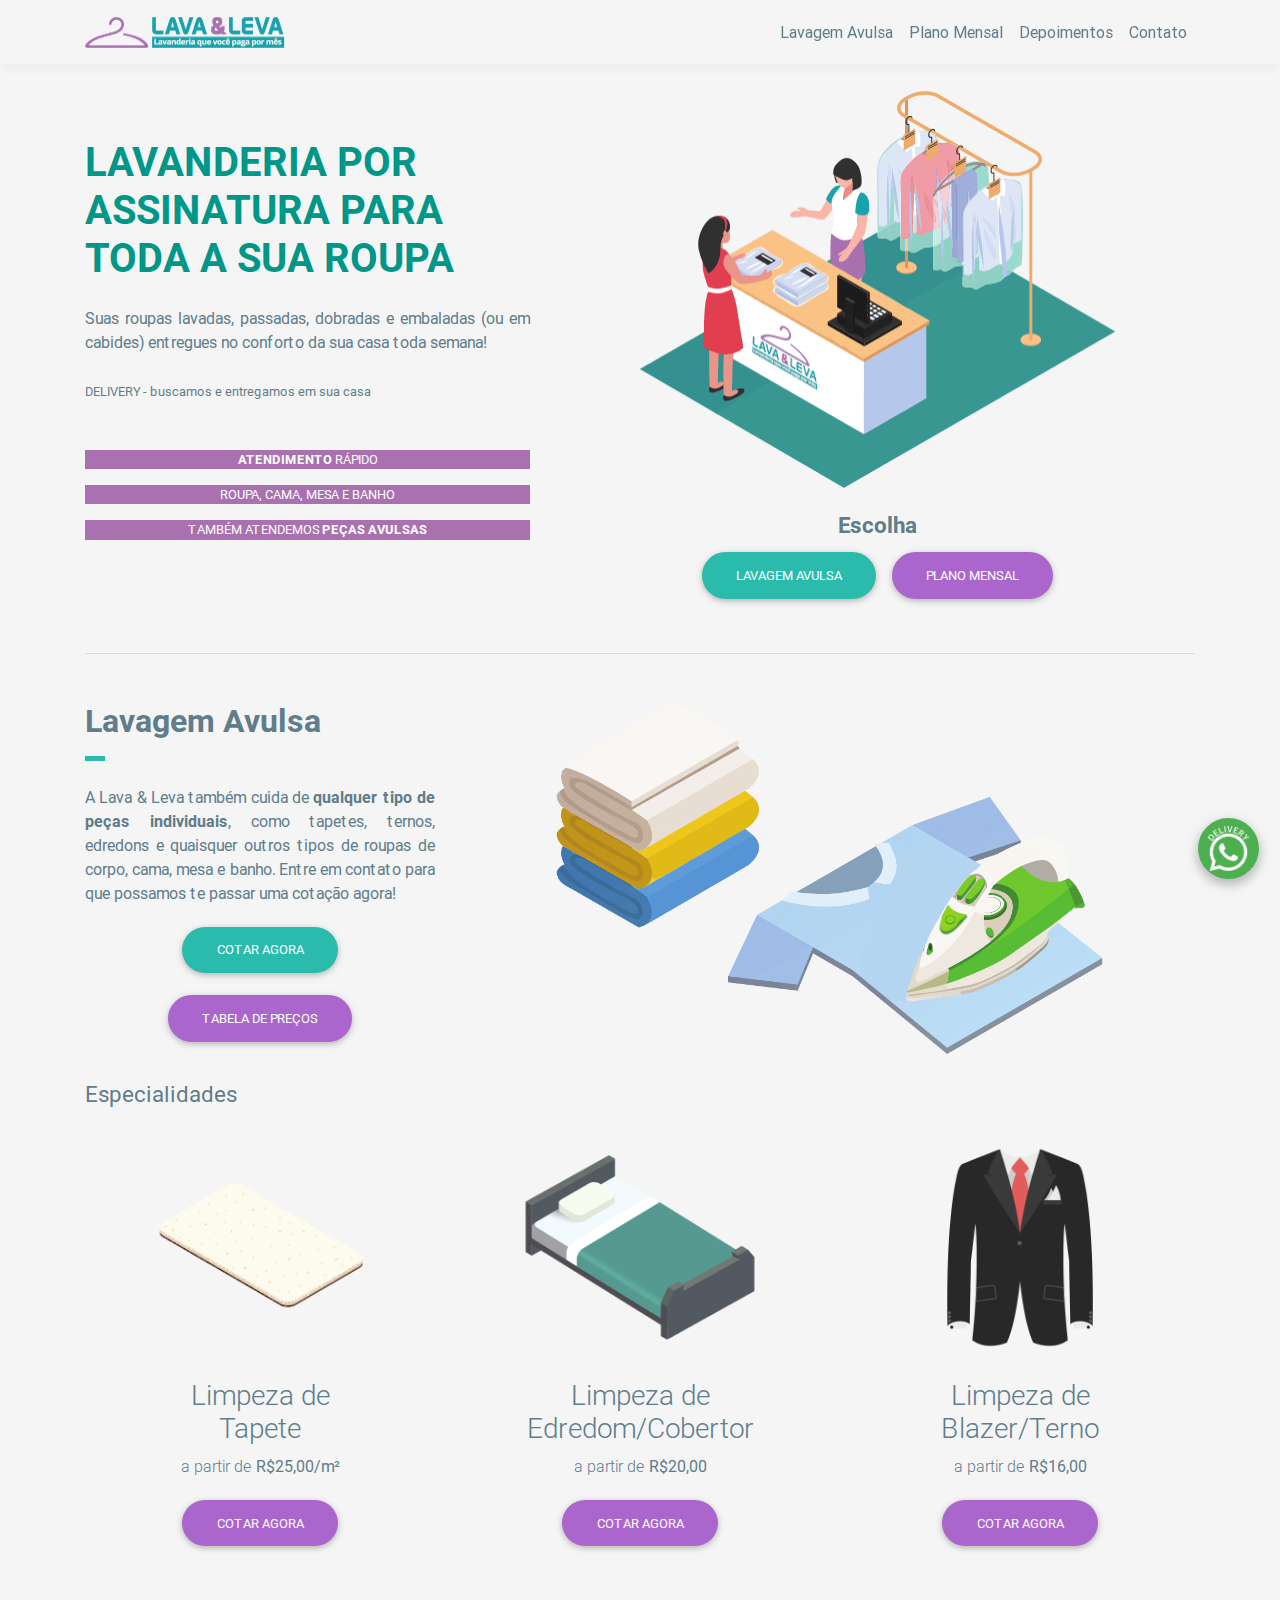
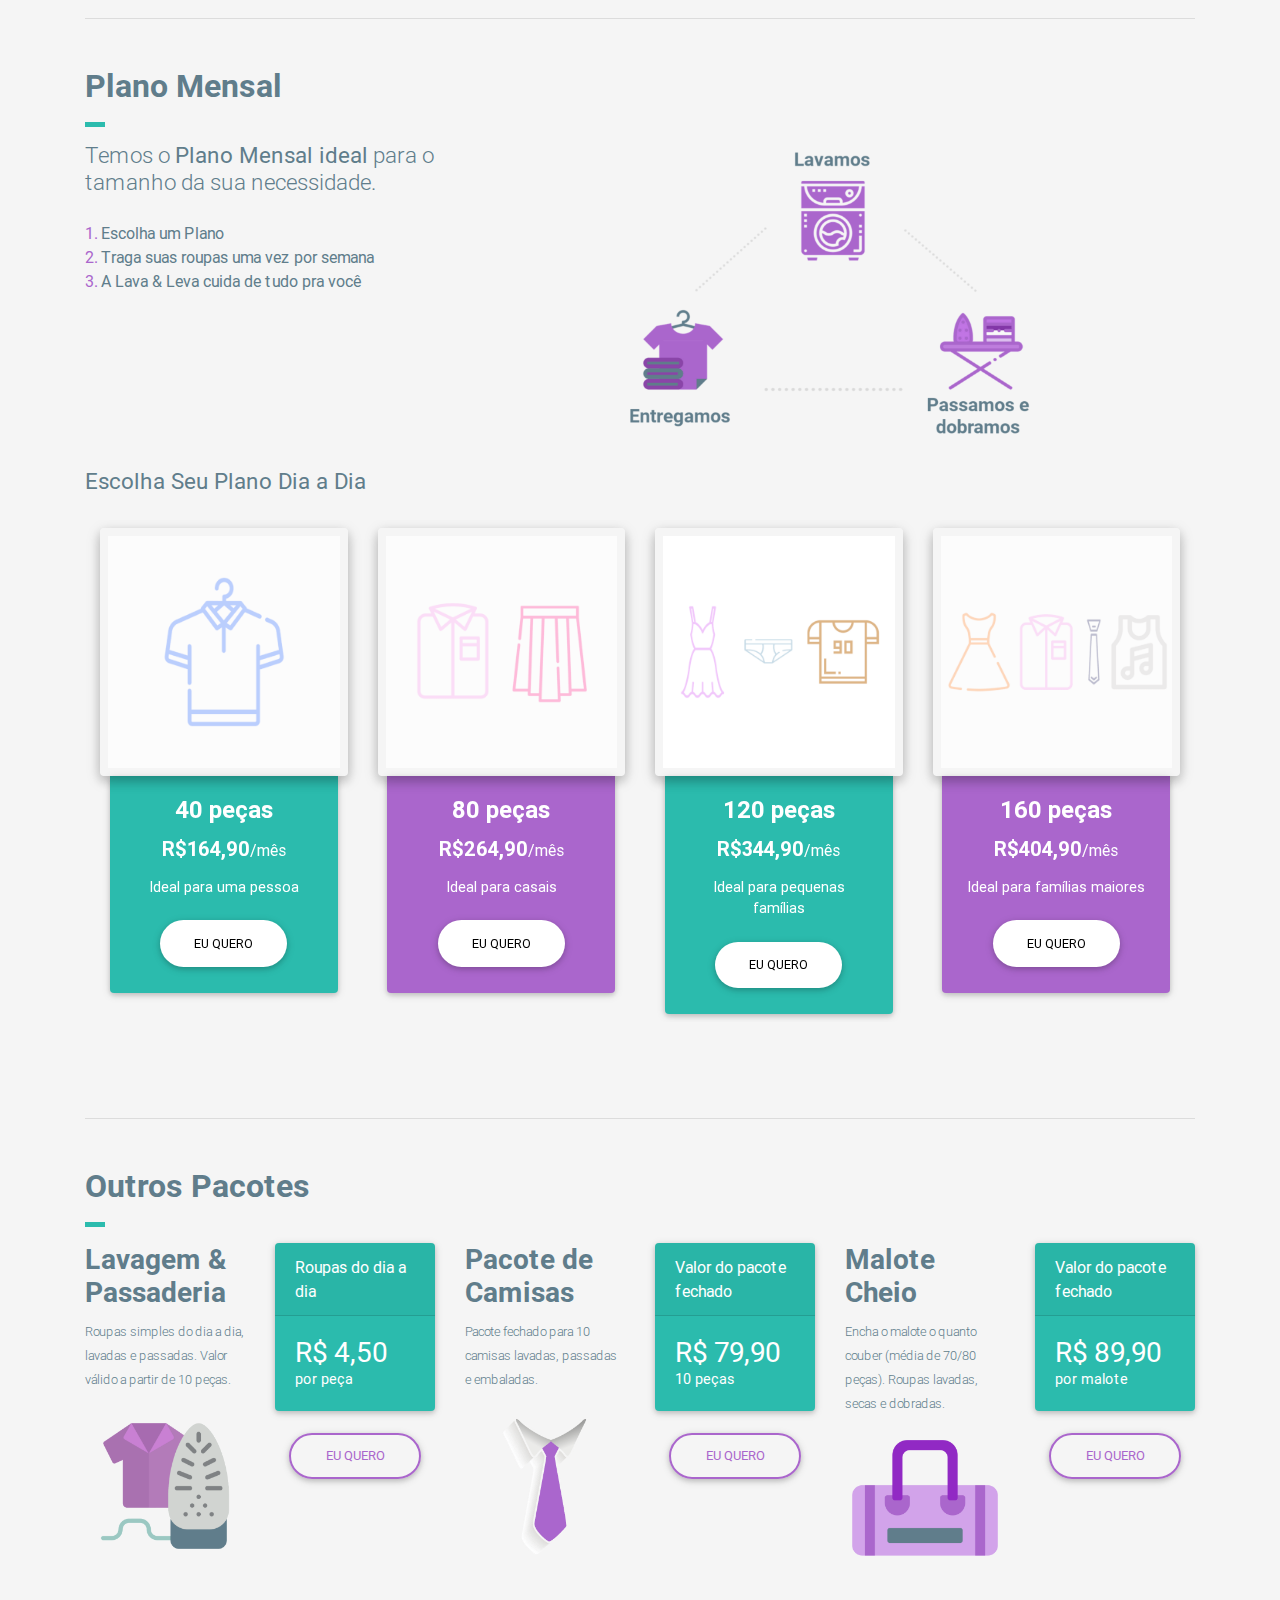
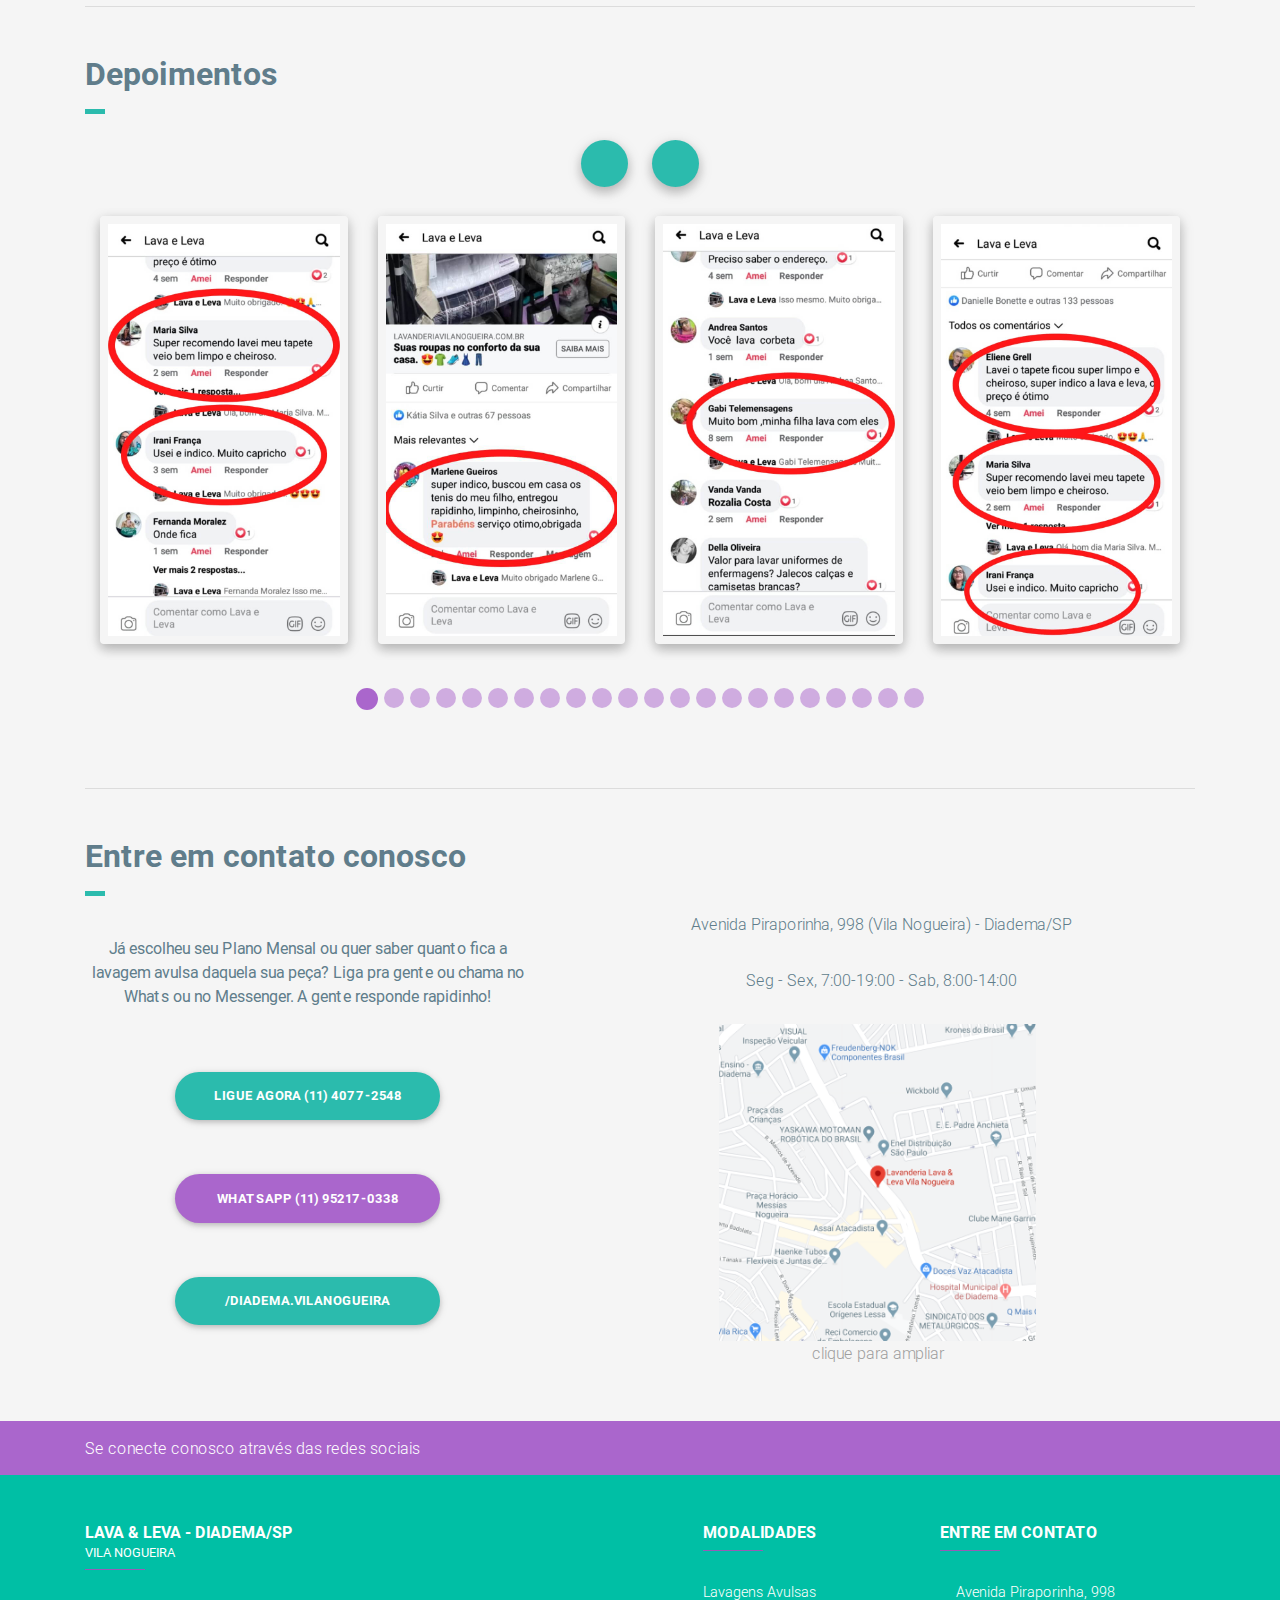
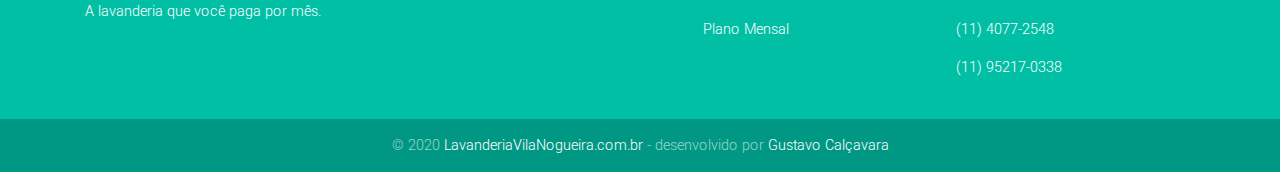
<file: index_original.html>
<!DOCTYPE html>
<html lang="pt-br">

<head>
	<meta charset="utf-8">
	<!-- Google Tag Manager -->
	<script>(function(w,d,s,l,i){w[l]=w[l]||[];w[l].push({'gtm.start':
	new Date().getTime(),event:'gtm.js'});var f=d.getElementsByTagName(s)[0],
	j=d.createElement(s),dl=l!='dataLayer'?'&l='+l:'';j.async=true;j.src=
	'https://www.googletagmanager.com/gtm.js?id='+i+dl;f.parentNode.insertBefore(j,f);
	})(window,document,'script','dataLayer','GTM-WHW7JLD');</script>
	<!-- End Google Tag Manager -->
	<meta name="viewport" content="width=device-width, initial-scale=1, shrink-to-fit=no">
	<meta http-equiv="x-ua-compatible" content="ie=edge">
	<meta name="description" content="Lavanderia por assinatura para toda a sua roupa. As roupas da sua família lavadas e passadas toda semana, e você só paga por mês. Também atendemos lavagens avulsas.">
	<meta name="keywords" content="lavanderia, lavanderia vila nogueira, lavanderia na vila nogueira, lavanderia vila nogueira diadema sp, lava e leva, lava & leva, lavanderia por mes, lavar roupa, onde lavar roupa, onde lavar cobertor, onde lavar cortina" />
	<meta name="author" content="Gustavo Calçavara" />
	<meta property="og:title" content="Lava & Leva Lavanderia Vila Nogueira | Diadema-SP">
	<meta property="og:description" content="Lavanderia por assinatura para toda a sua roupa. As roupas da sua família lavadas e passadas toda semana, e você só paga por mês.">
	<meta property="og:site_name" content="Lava & Leva Lavanderia Vila Nogueira | Diadema-SP">
	<title>Lava & Leva Lavanderia Vila Nogueira | Diadema-SP</title>
	<!-- Font Awesome -->
	<link rel="stylesheet" href="https://use.fontawesome.com/releases/v5.7.2/css/all.css" integrity="sha384-fnmOCqbTlWIlj8LyTjo7mOUStjsKC4pOpQbqyi7RrhN7udi9RwhKkMHpvLbHG9Sr" crossorigin="anonymous">
	<!-- Bootstrap core CSS -->
	<link href="css/bootstrap.min.css" rel="stylesheet">
	<!-- Material Design Bootstrap -->
	<link href="css/mdb.min.css" rel="stylesheet">
	<!-- Your custom styles (optional) -->
	<link href="css/style.min.css" rel="stylesheet">
	<!-- Favicon -->
	<link rel="apple-touch-icon" sizes="57x57" href="img/favicon/apple-icon-57x57.png">
	<link rel="apple-touch-icon" sizes="60x60" href="img/favicon/apple-icon-60x60.png">
	<link rel="apple-touch-icon" sizes="72x72" href="img/favicon/apple-icon-72x72.png">
	<link rel="apple-touch-icon" sizes="76x76" href="img/favicon/apple-icon-76x76.png">
	<link rel="apple-touch-icon" sizes="114x114" href="img/favicon/apple-icon-114x114.png">
	<link rel="apple-touch-icon" sizes="120x120" href="img/favicon/apple-icon-120x120.png">
	<link rel="apple-touch-icon" sizes="144x144" href="img/favicon/apple-icon-144x144.png">
	<link rel="apple-touch-icon" sizes="152x152" href="img/favicon/apple-icon-152x152.png">
	<link rel="apple-touch-icon" sizes="180x180" href="img/favicon/apple-icon-180x180.png">
	<link rel="icon" type="image/png" sizes="192x192"  href="img/favicon/android-icon-192x192.png">
	<link rel="icon" type="image/png" sizes="32x32" href="img/favicon/favicon-32x32.png">
	<link rel="icon" type="image/png" sizes="96x96" href="img/favicon/favicon-96x96.png">
	<link rel="icon" type="image/png" sizes="16x16" href="img/favicon/favicon-16x16.png">
	<link rel="manifest" href="img/favicon/manifest.json">
	<meta name="msapplication-TileColor" content="#ffffff">
	<meta name="msapplication-TileImage" content="img/favicon/ms-icon-144x144.png">
	<meta name="theme-color" content="#F5F5F5" />
</head>

<body>
	
	<!-- Google Tag Manager (noscript) -->
	<noscript><iframe src="https://www.googletagmanager.com/ns.html?id=GTM-WHW7JLD"
	height="0" width="0" style="display:none;visibility:hidden"></iframe></noscript>
	<!-- End Google Tag Manager (noscript) -->

    <!--Main Navigation-->
    <header>

		<!--Navbar-->
		<nav class="navbar navbar-expand-lg navbar-light grey lighten-4 fixed-top scrolling-navbar">

			<div class="container">

                <!-- Navbar brand -->
				<a class="navbar-brand p-0 m-0" href="#intro"><img id="logo-nav" style="width: 200px;" src="img/logo-nav.png" alt="Lava & Leva - Lavanderia que você paga por mês"/></a>

                <!-- Collapse button -->
				<button class="navbar-toggler first-button" type="button" data-toggle="collapse" data-target="#navbarSupportedContent20"
					aria-controls="navbarSupportedContent20" aria-expanded="false" aria-label="Toggle navigation">
					<div class="animated-icon1"><span></span><span></span><span></span></div>
				</button>

                <!-- Collapsible content -->
                <div class="collapse navbar-collapse" id="navbarSupportedContent20">

                    <!-- Links -->
                    <ul class="navbar-nav ml-auto smooth-scroll">
                        <li class="nav-item">
                            <a class="nav-link font-weight-bolder blue-grey-text" href="#ancoralavagemavulsa"><span class="lnk-txt">Lavagem Avulsa</span></a>
                        </li>
						<li class="nav-item">
                            <a class="nav-link font-weight-bolder blue-grey-text" href="#ancoraplanomensal"><span class="lnk-txt">Plano Mensal</span></a>
						</li>
						<li class="nav-item">
                            <a class="nav-link font-weight-bolder blue-grey-text" href="#ancora-depoimentos"><span class="lnk-txt">Depoimentos</span></a>
                        </li>
                        <li class="nav-item">
                            <a class="nav-link font-weight-bolder blue-grey-text" href="#ancoracontato"><span class="lnk-txt">Contato</span></a>
                        </li>
                    </ul>
                    <!-- Links -->

                </div>
                <!-- Collapsible content -->
            </div>
			
        </nav>
		
        <!--/.Navbar-->

    </header>
    <!--Main Navigation-->

    <!--Main layout-->
    <main id="websitecontent" class="grey lighten-4">
		
        <div class="container">

            <!--Section: Apresentação-->
            <section id="apresentacao-tipos">

                <!--Grid row-->
                <div class="row">

                    <!--Grid column-->
                    <div class="col-md-5">

                        <!-- Description -->
                        <h1 class="h1-responsive teal-text mt-5 text-uppercase font-weight-bold">Lavanderia por assinatura para toda a sua roupa</h1>
						<p class="h6-responsive text-body blue-grey-text mt-4 text-justify font-weight-bolder">Suas roupas lavadas, passadas, dobradas e embaladas (ou em cabides) entregues no conforto da sua casa toda semana!</h6>
						<p class="h6-responsive text-body blue-grey-text mt-4 text-justify"><small><i class="fas fa-truck"></i> DELIVERY - buscamos e entregamos em sua casa</small></h6>
						<p class="white-text small text-center text-uppercase info-strip mt-5"><strong>Atendimento</strong> rápido<strong></strong></p>
						<p class="white-text small text-center text-uppercase info-strip">Roupa, Cama, Mesa e Banho</p>
						<p class="white-text small text-center text-uppercase info-strip">Também atendemos <strong>peças avulsas</strong></p>
												
                    </div>
                    <!--Grid column-->
					
					<!--Grid column-->
                    <div class="col-md-7 text-center col-rvs">

						<div>
							<img class="img-responsive mt-5 mt-md-0" src="img/home-pic.png" alt="Roupas lavadas toda semana">
						</div>

						<div>
							<h4 class="h4-responsive font-weight-bold mt-4 blue-grey-text">Escolha <i class="fas fa-hand-point-down"></i></h4>
							<a href="#ancoralavagemavulsa"><button id="lavagem-avulsa" type="button" class="btn btn-default btn-rounded mt-3 mt-md-1">Lavagem Avulsa</button></a>
							<a href="#ancoraplanomensal"><button id="plano-mensal" type="button" class="btn btn-secondary btn-rounded mt-4 mt-md-1">Plano Mensal</button></a>
						</div>						

                    </div>
                    <!--Grid column-->

                </div>
                <!--Grid row-->

            </section>
            <!--Section: Apresentação-->

            <hr class="my-5">
			
			<a id="ancoralavagemavulsa"></a>

            <!--Section: Lavagem Avulsa-->
            <section id="avulsa">
			
				<!--Grid row-->
				<div class="row">
				
					<!--Grid column-->
					<div class="col-md-4 text-center">
				
						<!-- Heading -->
						<h2 class="font-weight-bold blue-grey-text text-left">Lavagem Avulsa</h2>
						<hr class="section-style-bar">
						
						<p class="h6-responsive text-body blue-grey-text mt-4 text-justify font-weight-bolder">A Lava & Leva também cuida de <strong>qualquer tipo de peças individuais</strong>, como tapetes, ternos, edredons e quaisquer outros tipos de roupas de corpo, cama, mesa e banho. Entre em contato para que possamos te passar uma cotação agora!</p>
						<button id="cotar-avulso" type="button" class="btn btn-default btn-rounded mb-3" data-toggle="modal" data-target="#modal-avulso">cotar agora</button>
						<button id="cotar-avulso" type="button" class="btn btn-secondary btn-rounded mb-3" data-toggle="modal" data-target="#modal-tabela-avulsa">tabela de preços</button>
					</div>
					<!--Grid column-->
					
					<!--Grid column-->
					<div class="col-md-8 d-flex align-items-center">
						
						<img class="img-responsive mx-auto" src="img/imagem-avulso-final.png" alt=""/>
						
					</div>
					<!--Grid column-->

				</div>
				<!--Grid row-->

				<h3 class="h4-responsive blue-grey-text mt-4"><strong>Especialidades</strong></h3>

				<!--Grid row-->
				<div class="row">

					<!--Grid column-->
					<div class="col-md-4 text-center mb-2">
						
						<img class="img-responsive mx-auto" src="img/tapete.png" alt="Tapetes" />

						<h3 class="blue-grey-text">Limpeza de <br>Tapete</h3>
						<p class="blue-grey-text">a partir de <strong>R$25,00/m²</strong></p>
						<button id="cotar-tapete" type="button" class="btn btn-secondary btn-rounded mb-3" data-toggle="modal" data-target="#modal-tapete">cotar agora</button>

					</div>
					<!--Grid column-->

					<!--Grid column-->
					<div class="col-md-4 text-center mb-2">

						<img class="img-responsive mx-auto" src="img/cobertor.png" alt="Edredom" />

						<h3 class="blue-grey-text">Limpeza de Edredom/Cobertor</h3>
						<p class="blue-grey-text">a partir de <strong>R$20,00</strong></p>
						<button id="cotar-edredom" type="button" class="btn btn-secondary btn-rounded mb-3" data-toggle="modal" data-target="#modal-edredom">cotar agora</button>

					</div>
					<!--Grid column-->

					<!--Grid column-->
					<div class="col-md-4 text-center">

						<img class="img-responsive mx-auto" src="img/terno.png" alt="Ternos" />

						<h3 class="blue-grey-text">Limpeza de <br>Blazer/Terno</h3>
						<p class="blue-grey-text">a partir de <strong>R$16,00</strong></p>
						<button id="cotar-terno" type="button" class="btn btn-secondary btn-rounded mb-3" data-toggle="modal" data-target="#modal-terno">cotar agora</button>

					</div>
					<!--Grid column-->

					
				</div>
				<!--Grid row-->

            </section>
            <!--Section: Lavagem Avulsa-->
			
			<hr class="my-5">
			
			<a id="ancoraplanomensal"></a>

            <!--Section: Plano Mensal-->
            <section id="mensal">
				
				<!-- Heading -->
				<h2 class="font-weight-bold blue-grey-text">Plano Mensal</h2>
				<hr class="section-style-bar">
				
				<!--Grid row-->
				<div class="row">
				
					<!--Grid column-->
					<div class="col-md-4 mb-2 blue-grey-text">
					
						<h3 class="h4-responsive mb-4">Temos o <strong>Plano Mensal ideal</strong> para o tamanho da sua necessidade.</h3>
						<p class="p-0 m-0 font-weight-bolder"><span class="text-secondary">1.</span> Escolha um Plano</p>
						<p class="p-0 m-0 font-weight-bolder"><span class="text-secondary">2.</span> Traga suas roupas uma vez por semana</p>
						<p class="p-0 m-0 font-weight-bolder"><span class="text-secondary">3.</span> A Lava & Leva cuida de tudo pra você</p>

					</div>
					<!--Grid column-->
					
					<!--Grid column-->
					<div class="col-md-8 text-center blue-grey-text">

						<img class="mb-4" style="width: 100%; max-width: 400px;" src="img/como-funciona.png" alt="Funcionamento do plano mensal" />
					
					</div>
					<!--Grid column-->
					
				</div>
				<!--Grid row-->

				<!--Grid row-->
				<div class="row">

					<div class="col-12">
				
						<h3 class="h4-responsive blue-grey-text mb-4 "><strong>Escolha Seu Plano Dia a Dia</strong></h3>
						
						<div id="carousel-planos" class="carousel slide carousel-multi-item v-2" data-ride="carousel">

							<!--Controls-->
							<div class="controls-top d-block d-md-none">
								<a class="btn-floating" href="#carousel-planos" data-slide="prev">
									<i class="fas fa-chevron-left"></i>
								</a>
								<a class="btn-floating" href="#carousel-planos" data-slide="next">
									<i class="fas fa-chevron-right"></i>
								</a>
							</div>
							<!--/.Controls-->

							<!-- Indicators -->
							<div class="d-block d-md-none">
								
								<ol class="carousel-indicators">
									<li data-target="#carousel-planos" data-slide-to="0" class="active"></li>
									<li data-target="#carousel-planos" data-slide-to="1"></li>
									<li data-target="#carousel-planos" data-slide-to="2"></li>
									<li data-target="#carousel-planos" data-slide-to="3"></li>
								</ol>
								
							</div>
							<!--/.Indicators-->

							<!--Carousel-->
							<div class="carousel-inner v-2">

								<div class="carousel-item active">
									<div class="col-12 col-md-3">
										<!-- Card Wider -->
										<div class="card card-cascade wider mt-2">

											<!-- Card image -->
											<div class="view view-cascade overlay">
												<img class="card-img-top p-2" src="img/1.png" alt="Plano individual">
												<a id="figur040" href="#" data-toggle="modal" data-target="#modal40">
													<div class="mask rgba-white-slight"></div>
												</a>
											</div>

											<!-- Card content -->
											<div class="card-body card-body-cascade default-color text-center white-text">

												<!-- Title -->
												<h4 class="card-title"><strong>40 peças</strong></h4>
												<!-- Subtitle -->
												<h5 class="h5-responsive pb-2"><strong>R$164,90</strong><small>/mês</small></h5>
												<!-- Text -->
												<p class="card-text white-text">Ideal para uma pessoa</p>
												<button id="quero040" type="button" class="btn btn-white btn-rounded btn-price" data-toggle="modal" data-target="#modal40">eu quero</button>
												
											</div>

										</div>
										<!-- Card Wider -->
									</div>
								</div>
								<div class="carousel-item">
									<div class="col-12 col-md-3">
										<!-- Card Wider -->
										<div class="card card-cascade wider my-2">

											<!-- Card image -->
											<div class="view view-cascade overlay">
												<img class="card-img-top p-2" src="img/2.png" alt="Plano casal">
												<a id="figur080" href="#" data-toggle="modal" data-target="#modal80">
													<div class="mask rgba-white-slight"></div>
												</a>
											</div>

											<!-- Card content -->
											<div class="card-body card-body-cascade secondary-color text-center white-text">

												<!-- Title -->
												<h4 class="card-title white-text"><strong>80 peças</strong></h4>
												<!-- Subtitle -->
												<h5 class="h5-responsive pb-2"><strong>R$264,90</strong><small>/mês</small></h5>
												<!-- Text -->
												<p class="card-text white-text">Ideal para casais</p>
												<button id="quero080" type="button" class="btn btn-white btn-rounded btn-price" data-toggle="modal" data-target="#modal80">eu quero</button>
												
											</div>

										</div>
										<!-- Card Wider -->
									</div>
								</div>
								<div class="carousel-item">
									<div class="col-12 col-md-3">
										<!-- Card Wider -->
										<div class="card card-cascade wider my-2">

											<!-- Card image -->
											<div class="view view-cascade overlay">
												<img class="card-img-top p-2" src="img/3.png" alt="Plano família 1">
												<a id="figur120" href="#" data-toggle="modal" data-target="#modal120">
													<div class="mask rgba-white-slight"></div>
												</a>
											</div>

											<!-- Card content -->
											<div class="card-body card-body-cascade default-color text-center white-text">

												<!-- Title -->
												<h4 class="card-title"><strong>120 peças</strong></h4>
												<!-- Subtitle -->
												<h5 class="h5-responsive pb-2"><strong>R$344,90</strong><small>/mês</small></h5>
												<!-- Text -->
												<p class="card-text white-text">Ideal para pequenas famílias</p>
												<button id="quero120" type="button" class="btn btn-white btn-rounded btn-price" data-toggle="modal" data-target="#modal120">eu quero</button>
												
											</div>

										</div>
										<!-- Card Wider -->
									</div>
								</div>
								<div class="carousel-item">
									<div class="col-12 col-md-3">
										<!-- Card Wider -->
										<div class="card card-cascade wider my-2">

											<!-- Card image -->
											<div class="view view-cascade overlay">
												<img class="card-img-top p-2" src="img/4.png" alt="Plano família 2">
												<a id="figur160" href="#" data-toggle="modal" data-target="#modal160">
													<div class="mask rgba-white-slight"></div>
												</a>
											</div>

											<!-- Card content -->
											<div class="card-body card-body-cascade secondary-color text-center white-text">

												<!-- Title -->
												<h4 class="card-title"><strong>160 peças</strong></h4>
												<!-- Subtitle -->
												<h5 class="h5-responsive pb-2"><strong>R$404,90</strong><small>/mês</small></h5>
												<!-- Text -->
												<p class="card-text white-text">Ideal para famílias maiores</p>
												<button id="quero160" type="button" class="btn btn-white btn-rounded btn-price" data-toggle="modal" data-target="#modal160">eu quero</button>
												
											</div>

										</div>
										<!-- Card Wider -->
									</div>
									
								</div>

							</div>
							<!--/Carousel-->

						</div>

					</div>
					<!--/Column for plans-->

				</div>
				<!--/Grid row-->

				<!--<div class="row d-flex align-items-center">

					<div class="col-md-5 text-center">

						<h3 class="h4-responsive blue-grey-text mb-4 text-left"><strong>Escolha Nosso Plano Executivo</strong></h3>
						<p class="blue-grey-text text-left">Ideal para profissionais que trabalham todos os dias de social.</p>
						<div class="text-center">
							<img class="w-75" src="img/p-exec.png" alt="" />
							<p class="blue-grey-text"><span class="h3-responsive">Apenas R$199,90</span>/mês</p>
						</div>

					</div>

					<div class="col-md-7 text-center">

						<p class="display-4 blue-grey-text"><span class="display-2 text-default font-weight-bold">5</span> camisas</p>

						<p class="display-4 blue-grey-text my-0">+</p>

						<p class="display-4 blue-grey-text"><span class="display-2 text-secondary font-weight-bold">2</span> calças</p>

						<p class="blue-grey-text">por semana</p>

						<button id="quero-exec" type="button" class="btn btn-default btn-rounded" data-toggle="modal" data-target="#modal-exec">eu quero</button>

					</div>

				</div>-->
				<!--/Grid row-->
				
            </section>
			<!--Section: Plano Mensal-->

			<hr class="mb-5">
			
			<a id="ancora-outrosplanos"></a>

            <!--Section: Outros Pacotes-->
            <section id="outrosplanos">
				
				<!-- Heading -->
				<h2 class="font-weight-bold blue-grey-text">Outros Pacotes</h2>
				<hr class="section-style-bar">
				
				<!--Grid row-->
				<div class="row">

					<div class="col-md-4 mb-5 mb-md-0">

						<div class="row">

							<div class="col-6">

								<h3 class="font-weight-bold blue-grey-text">Lavagem & Passaderia</h3>
								<p class="blue-grey-text"><small class="font-weight-light">Roupas simples do dia a dia, lavadas e passadas. Valor válido a partir de 10 peças.</small></p>

								<div class="text-center"><img class="w-100" src="img/passaderia.png" alt="Pacote de Passaderia" /></div>

							</div>

							<div class="col-6 text-center">

								<div class="card text-white bg-default mb-3 text-left" style="max-width: 20rem;">
									<div class="card-header">Roupas do dia a dia</div>
									<div class="card-body">
										<h5 class="h3 card-title mb-0">R$ 4,50</h5>
										<p class="card-text text-white mt-0">por peça</p>
									</div>
								</div>

								<button type="button" class="btn btn-outline-secondary btn-rounded waves-effect" data-toggle="modal" data-target="#modal-lavpas">Eu Quero</button>

							</div>

						</div>

					</div>

					<div class="col-md-4 mb-5 mb-md-0">

						<div class="row">

							<div class="col-6">

								<h3 class="font-weight-bold blue-grey-text">Pacote de Camisas</h3>
								<p class="blue-grey-text"><small class="font-weight-light">Pacote fechado para 10 camisas lavadas, passadas e embaladas.</small></p>

								<div class="text-center"><img class="w-100" src="img/pacote-camisas.png" alt="Pacote de Camisas Sociais" /></div>

							</div>

							<div class="col-6 text-center">

								<div class="card text-white bg-default mb-3 text-left" style="max-width: 20rem;">
									<div class="card-header">Valor do pacote fechado</div>
									<div class="card-body">
										<h5 class="h3 card-title mb-0">R$ 79,90</h5>
										<p class="card-text text-white mt-0">10 peças</p>
									</div>
								</div>

								<button type="button" class="btn btn-outline-secondary btn-rounded waves-effect" data-toggle="modal" data-target="#modal-paccam">Eu Quero</button>

							</div>

						</div>

					</div>

					<div class="col-md-4">

						<div class="row">

							<div class="col-6">

								<h3 class="font-weight-bold blue-grey-text">Malote Cheio</h3>
								<p class="blue-grey-text"><small class="font-weight-light">Encha o malote o quanto couber (média de 70/80 peças). Roupas lavadas, secas e dobradas.</small></p>

								<div class="text-center"><img class="w-100" src="img/malote.png" alt="Promoção do Malote Cheio" /></div>

							</div>

							<div class="col-6 text-center">

								<div class="card text-white bg-default mb-3 text-left" style="max-width: 20rem;">
									<div class="card-header">Valor do pacote fechado</div>
									<div class="card-body">
										<h5 class="h3 card-title mb-0">R$ 89,90</h5>
										<p class="card-text text-white mt-0">por malote</p>
									</div>
								</div>

								<button type="button" class="btn btn-outline-secondary btn-rounded waves-effect" data-toggle="modal" data-target="#modal-malote">Eu Quero</button>

							</div>

						</div>

					</div>

				</section>

			</section>
			<!--Section: Outros Pacotes-->

			<hr class="mb-5">
			
			<a id="ancora-depoimentos"></a>

            <!--Section: Outros Pacotes-->
            <section id="depoimentos">

				<!-- Heading -->
				<h2 class="font-weight-bold blue-grey-text">Depoimentos</h2>
				<hr class="section-style-bar">

				<!--Grid row-->
				<div class="row">

					<div class="col-12">
						
						<div id="carousel-planos-s" class="carousel slide carousel-multi-item v-2" data-ride="carousel">

							<!--Controls-->
							<div class="controls-top d-block">
								<a class="btn-floating" href="#carousel-planos-s" data-slide="prev">
									<i class="fas fa-chevron-left"></i>
								</a>
								<a class="btn-floating" href="#carousel-planos-s" data-slide="next">
									<i class="fas fa-chevron-right"></i>
								</a>
							  </div>
							<!--/.Controls-->
		
							<!-- Indicators -->
							<div class="d-block">
								
								<ol class="carousel-indicators">
									<li data-target="#carousel-planos-s" data-slide-to="0" class="active"></li>
									<li data-target="#carousel-planos-s" data-slide-to="1"></li>
									<li data-target="#carousel-planos-s" data-slide-to="2"></li>
									<li data-target="#carousel-planos-s" data-slide-to="3"></li>
									<li data-target="#carousel-planos-s" data-slide-to="4"></li>
									<li data-target="#carousel-planos-s" data-slide-to="5"></li>
									<li data-target="#carousel-planos-s" data-slide-to="6"></li>
									<li data-target="#carousel-planos-s" data-slide-to="7"></li>
									<li data-target="#carousel-planos-s" data-slide-to="8"></li>
									<li data-target="#carousel-planos-s" data-slide-to="9"></li>
									<li data-target="#carousel-planos-s" data-slide-to="10"></li>
									<li data-target="#carousel-planos-s" data-slide-to="11"></li>
									<li data-target="#carousel-planos-s" data-slide-to="12"></li>
									<li data-target="#carousel-planos-s" data-slide-to="13"></li>
									<li data-target="#carousel-planos-s" data-slide-to="14"></li>
									<li data-target="#carousel-planos-s" data-slide-to="15"></li>
									<li data-target="#carousel-planos-s" data-slide-to="16"></li>
									<li data-target="#carousel-planos-s" data-slide-to="17"></li>
									<li data-target="#carousel-planos-s" data-slide-to="18"></li>
									<li data-target="#carousel-planos-s" data-slide-to="19"></li>
									<li data-target="#carousel-planos-s" data-slide-to="20"></li>
									<li data-target="#carousel-planos-s" data-slide-to="21"></li>
								</ol>
								
							</div>
							<!--/.Indicators-->
		
							<div class="carousel-inner v-2" role="listbox">
		
								<div class="carousel-item active">
									<div class="col-12 col-md-3">
										<!-- Card Wider -->
										<div class="card card-cascade wider mt-2 mb-3">
		
											<!-- Card image -->
											<div class="view view-cascade overlay">
												<img class="card-img-top p-2" src="img/depoimentos/dep01.jpeg" alt="">
											</div>
		
										</div>
										<!-- Card Wider -->
									</div>
								</div>
								<div class="carousel-item">
									<div class="col-12 col-md-3">
										<!-- Card Wider -->
										<div class="card card-cascade wider mt-2 mb-3">
		
											<!-- Card image -->
											<div class="view view-cascade overlay">
												<img class="card-img-top p-2" src="img/depoimentos/dep02.jpeg" alt="">
											</div>
		
										</div>
										<!-- Card Wider -->
									</div>
								</div>
								<div class="carousel-item">
									<div class="col-12 col-md-3">
										<!-- Card Wider -->
										<div class="card card-cascade wider mt-2 mb-3">
		
											<!-- Card image -->
											<div class="view view-cascade overlay">
												<img class="card-img-top p-2" src="img/depoimentos/dep03.jpeg" alt="">
											</div>
		
										</div>
										<!-- Card Wider -->
									</div>
								</div>
								<div class="carousel-item">
									<div class="col-12 col-md-3">
										<!-- Card Wider -->
										<div class="card card-cascade wider mt-2 mb-3">
		
											<!-- Card image -->
											<div class="view view-cascade overlay">
												<img class="card-img-top p-2" src="img/depoimentos/dep04.jpeg" alt="">
											</div>
		
										</div>
										<!-- Card Wider -->
									</div>
								</div>
								<div class="carousel-item">
									<div class="col-12 col-md-3">
										<!-- Card Wider -->
										<div class="card card-cascade wider mt-2 mb-3">
		
											<!-- Card image -->
											<div class="view view-cascade overlay">
												<img class="card-img-top p-2" src="img/depoimentos/dep05.jpeg" alt="">
											</div>
		
										</div>
										<!-- Card Wider -->
									</div>
								</div>
								<div class="carousel-item">
									<div class="col-12 col-md-3">
										<!-- Card Wider -->
										<div class="card card-cascade wider mt-2 mb-3">
		
											<!-- Card image -->
											<div class="view view-cascade overlay">
												<img class="card-img-top p-2" src="img/depoimentos/dep06.jpeg" alt="">
											</div>
		
										</div>
										<!-- Card Wider -->
									</div>
								</div>
								<div class="carousel-item">
									<div class="col-12 col-md-3">
										<!-- Card Wider -->
										<div class="card card-cascade wider mt-2 mb-3">
		
											<!-- Card image -->
											<div class="view view-cascade overlay">
												<img class="card-img-top p-2" src="img/depoimentos/dep07.jpeg" alt="">
											</div>
		
										</div>
										<!-- Card Wider -->
									</div>
								</div>
								<div class="carousel-item">
									<div class="col-12 col-md-3">
										<!-- Card Wider -->
										<div class="card card-cascade wider mt-2 mb-3">
		
											<!-- Card image -->
											<div class="view view-cascade overlay">
												<img class="card-img-top p-2" src="img/depoimentos/dep08.jpeg" alt="">
											</div>
		
										</div>
										<!-- Card Wider -->
									</div>
								</div>
								<div class="carousel-item">
									<div class="col-12 col-md-3">
										<!-- Card Wider -->
										<div class="card card-cascade wider mt-2 mb-3">
		
											<!-- Card image -->
											<div class="view view-cascade overlay">
												<img class="card-img-top p-2" src="img/depoimentos/dep09.jpeg" alt="">
											</div>
		
										</div>
										<!-- Card Wider -->
									</div>
								</div>
								<div class="carousel-item">
									<div class="col-12 col-md-3">
										<!-- Card Wider -->
										<div class="card card-cascade wider mt-2 mb-3">
		
											<!-- Card image -->
											<div class="view view-cascade overlay">
												<img class="card-img-top p-2" src="img/depoimentos/dep10.jpeg" alt="">
											</div>
		
										</div>
										<!-- Card Wider -->
									</div>
								</div>
								<div class="carousel-item">
									<div class="col-12 col-md-3">
										<!-- Card Wider -->
										<div class="card card-cascade wider mt-2 mb-3">
		
											<!-- Card image -->
											<div class="view view-cascade overlay">
												<img class="card-img-top p-2" src="img/depoimentos/dep11.jpeg" alt="">
											</div>
		
										</div>
										<!-- Card Wider -->
									</div>
								</div>
								<div class="carousel-item">
									<div class="col-12 col-md-3">
										<!-- Card Wider -->
										<div class="card card-cascade wider mt-2 mb-3">
		
											<!-- Card image -->
											<div class="view view-cascade overlay">
												<img class="card-img-top p-2" src="img/depoimentos/dep12.jpeg" alt="">
											</div>
		
										</div>
										<!-- Card Wider -->
									</div>
								</div>
								<div class="carousel-item">
									<div class="col-12 col-md-3">
										<!-- Card Wider -->
										<div class="card card-cascade wider mt-2 mb-3">
		
											<!-- Card image -->
											<div class="view view-cascade overlay">
												<img class="card-img-top p-2" src="img/depoimentos/dep13.jpeg" alt="">
											</div>
		
										</div>
										<!-- Card Wider -->
									</div>
								</div>
								<div class="carousel-item">
									<div class="col-12 col-md-3">
										<!-- Card Wider -->
										<div class="card card-cascade wider mt-2 mb-3">
		
											<!-- Card image -->
											<div class="view view-cascade overlay">
												<img class="card-img-top p-2" src="img/depoimentos/dep14.jpeg" alt="">
											</div>
		
										</div>
										<!-- Card Wider -->
									</div>
								</div>
								<div class="carousel-item">
									<div class="col-12 col-md-3">
										<!-- Card Wider -->
										<div class="card card-cascade wider mt-2 mb-3">
		
											<!-- Card image -->
											<div class="view view-cascade overlay">
												<img class="card-img-top p-2" src="img/depoimentos/dep15.jpeg" alt="">
											</div>
		
										</div>
										<!-- Card Wider -->
									</div>
								</div>
								<div class="carousel-item">
									<div class="col-12 col-md-3">
										<!-- Card Wider -->
										<div class="card card-cascade wider mt-2 mb-3">
		
											<!-- Card image -->
											<div class="view view-cascade overlay">
												<img class="card-img-top p-2" src="img/depoimentos/dep16.jpeg" alt="">
											</div>
		
										</div>
										<!-- Card Wider -->
									</div>
								</div>
								<div class="carousel-item">
									<div class="col-12 col-md-3">
										<!-- Card Wider -->
										<div class="card card-cascade wider mt-2 mb-3">
		
											<!-- Card image -->
											<div class="view view-cascade overlay">
												<img class="card-img-top p-2" src="img/depoimentos/dep17.jpeg" alt="">
											</div>
		
										</div>
										<!-- Card Wider -->
									</div>
								</div>
								<div class="carousel-item">
									<div class="col-12 col-md-3">
										<!-- Card Wider -->
										<div class="card card-cascade wider mt-2 mb-3">
		
											<!-- Card image -->
											<div class="view view-cascade overlay">
												<img class="card-img-top p-2" src="img/depoimentos/dep18.jpeg" alt="">
											</div>
		
										</div>
										<!-- Card Wider -->
									</div>
								</div>
								<div class="carousel-item">
									<div class="col-12 col-md-3">
										<!-- Card Wider -->
										<div class="card card-cascade wider mt-2 mb-3">
		
											<!-- Card image -->
											<div class="view view-cascade overlay">
												<img class="card-img-top p-2" src="img/depoimentos/dep19.jpeg" alt="">
											</div>
		
										</div>
										<!-- Card Wider -->
									</div>
								</div>
								<div class="carousel-item">
									<div class="col-12 col-md-3">
										<!-- Card Wider -->
										<div class="card card-cascade wider mt-2 mb-3">
		
											<!-- Card image -->
											<div class="view view-cascade overlay">
												<img class="card-img-top p-2" src="img/depoimentos/dep20.jpeg" alt="">
											</div>
		
										</div>
										<!-- Card Wider -->
									</div>
								</div>
								<div class="carousel-item">
									<div class="col-12 col-md-3">
										<!-- Card Wider -->
										<div class="card card-cascade wider mt-2 mb-3">
		
											<!-- Card image -->
											<div class="view view-cascade overlay">
												<img class="card-img-top p-2" src="img/depoimentos/dep21.jpeg" alt="">
											</div>
		
										</div>
										<!-- Card Wider -->
									</div>
								</div>
								<div class="carousel-item">
									<div class="col-12 col-md-3">
										<!-- Card Wider -->
										<div class="card card-cascade wider mt-2 mb-3">
		
											<!-- Card image -->
											<div class="view view-cascade overlay">
												<img class="card-img-top p-2" src="img/depoimentos/dep22.jpeg" alt="">
											</div>
		
										</div>
										<!-- Card Wider -->
									</div>
								</div>
		
							</div>
		
						</div>

					</div>

				</div>
				<!--/Grid row-->

			</section>

            <hr class="my-5">

			<a id="ancoracontato"></a>
			
            <!--Section: Contact-->
            <section id="contact" class="pb-3 mb-4">

                <!-- Heading -->
                <h2 class="font-weight-bold blue-grey-text">Entre em contato conosco</h2>
				<hr class="section-style-bar">

                <!--Grid row-->
                <div class="row">
				
					<!--Grid column-->
					<div class="col-lg-5 col-md-12 mb-5 grey-text justify-content-center text-center">
						<!-- Contact buttons -->
							
							<p class="text-body blue-grey-text mt-4 font-weight-bolder">Já escolheu seu Plano Mensal ou quer saber quanto fica a lavagem avulsa daquela sua peça? Liga pra gente ou chama no Whats ou no Messenger. A gente responde rapidinho! <i class="far fa-smile-wink"></i></p>
							
							<a rel="noopener" href="tel:+55-11-4077-2548"><button id="click-telefone" type="button" style="width: 265px;" class="btn btn-default btn-rounded font-weight-bold mt-5 px-0"><i class="fas fa-phone"></i> Ligue agora (11) 4077-2548</button></a>
							
							<a rel="noopener" href="https://wa.me/5511952170338?text=Olá%20Lava%20e%20Leva,%20encontrei%20vocês%20pelo%20seu%20site." target="_blank"><button id="click-whatsapp" type="button" style="width: 265px;" class="btn btn-secondary btn-rounded font-weight-bold mt-5"><i class="fab fa-whatsapp"></i> WhatsApp (11) 95217-0338</button></a>
							
							<a rel="noopener" href="https://m.me/diadema.vilanogueira" target="_blank"><button id="click-messenger" type="button" style="width: 265px;" class="btn btn-default btn-rounded font-weight-bold mt-5"><i class="fab fa-facebook-messenger"></i> /diadema.vilanogueira</button></a>
							
						<!-- Contact buttons -->
					</div>
					<!--Grid column-->

                    <!--Grid column-->
                    <div class="col-lg-7 col-md-12 blue-grey-text">

                        <!--Grid row-->
                        <div class="row text-center">

                            <!--Grid column-->
                            <div class="col-lg-12 col-md-12 mb-3">

                                <p><i class="fas fa-map-marker-alt fa-1x mr-2 grey-text"></i>Avenida Piraporinha, 998 (Vila Nogueira) - Diadema/SP</p>

                            </div>
                            <!--Grid column-->

                        </div>
                        <!--Grid row-->
						
						<!--Grid row-->
                        <div class="row text-center">

                            <!--Grid column-->
                            <div class="col-lg-12 col-md-12 mb-3">

                                <p><i class="fa fa-building fa-1x mr-2 grey-text"></i>Seg - Sex, 7:00-19:00 - Sab, 8:00-14:00</p>

                            </div>
                            <!--Grid column-->
							
                        </div>
						<!--Grid row-->
						
						<!--Map-->
						<a rel="noopener" target="_blank" href="https://www.google.com/maps/place/Lavanderia+Lava+%26+Leva+Vila+Nogueira/@-23.6883419,-46.5905617,15.74z/data=!4m5!3m4!1s0x0:0x75e2adb27f091fa0!8m2!3d-23.6880096!4d-46.5917085">
						<figure>
							<img class="w-100 d-block d-sm-none" src="img/map-lavanderia.png" alt="Mapa da Localização da Lavanderia" />
							<img class="w-50 d-none d-sm-block mx-auto" src="img/map-lavanderia.png" alt="Mapa da Localização da Lavanderia" />
							<figcaption class="grey-text text-center">clique para ampliar</figcaption>
						</figure>
						</a>
						

                        <!--Google map-->
						<!--<div class="mapouter"><div class="gmap_canvas"><iframe title="Mapa da Localização da Lavanderia" width="100%" height="400" id="gmap_canvas" src="https://maps.google.com/maps?q=Av.%20Prof.%20Castro%20J%C3%BAnior%2C%20403%20(Vila%20Sabrina)%20-%20S%C3%A3o%20Paulo%2FSP&t=&z=15&ie=UTF8&iwloc=&output=embed" frameborder="0" scrolling="no" marginheight="0" marginwidth="0"></iframe></div><style>.mapouter{position:relative;text-align:right;height:400px;width:100%;}.gmap_canvas {overflow:hidden;background:none!important;height:400px;width:100%;}</style></div>-->
						
                    </div>
                    <!--Grid column-->

                </div>
                <!--Grid row-->

            </section>
            <!--Section: Contact-->

        </div>
    </main>
    <!--Main layout-->

    <!-- Footer -->
    <footer class="page-footer font-small teal accent-4">

        <!-- Social buttons -->
        <div class="secondary-color">
            <div class="container">
                <!--Grid row-->
                <div class="row py-3 d-flex align-items-center">

                    <!--Grid column-->
                    <div class="col-md-6 col-lg-5 text-center text-md-left mb-4 mb-md-0">
                        <h6 class="mb-0 white-text">Se conecte conosco através das redes sociais</h6>
                    </div>
                    <!--Grid column-->

                    <!--Grid column-->
                    <div class="col-md-6 col-lg-7 text-center text-md-right">
						<!--Instagram-->
                        <a class="fb-ic ml-0 mr-4" rel="noopener" target="_blank" href="https://www.instagram.com/lavaeleva.vilanogueira/">
                            <i class="fab fa-2x fa-instagram"></i>
                        </a>
                        <!--Facebook-->
                        <a class="fb-ic ml-0" rel="noopener" target="_blank" href="https://www.facebook.com/diadema.vilanogueira/">
                            <i class="fab fa-2x fa-facebook white-text"></i>
                        </a>
                    </div>
                    <!--Grid column-->

                </div>
                <!--Grid row-->
            </div>
        </div>
        <!-- Social buttons -->

        <!--Footer Links-->
        <div class="container mt-5 mb-4 text-center text-md-left">
            <div class="row mt-3">

                <!--First column-->
                <div class="col-md-3 col-lg-4 col-xl-3 mb-4">
                    <h6 class="text-uppercase font-weight-bold">
                        <strong>Lava & Leva - Diadema/SP<br><small>Vila Nogueira</small></strong>
                    </h6>
                    <hr class="secondary-color mb-4 mt-0 d-inline-block mx-auto" style="width: 60px;">
                    <p>A lavanderia que você paga por mês.</p>
                </div>
                <!--/.First column-->

                <!--Second column-->
                <div class="col-md-2 col-lg-2 col-xl-2 mx-auto mb-4">
                </div>
                <!--/.Second column-->

                <!--Third column-->
                <div class="col-md-3 col-lg-2 col-xl-2 mx-auto mb-4">
                    <h6 class="text-uppercase font-weight-bold">
                        <strong>Modalidades</strong>
                    </h6>
                    <hr class="secondary-color accent-2 mb-4 mt-0 d-inline-block mx-auto" style="width: 60px;">
                    <p>
                        <a href="#ancoralavagemavulsa">Lavagens Avulsas</a>
                    </p>
                    <p>
                        <a href="#ancoraplanomensal">Plano Mensal</a>
                    </p>
                </div>
                <!--/.Third column-->

                <!--Fourth column-->
                <div class="col-md-4 col-lg-3 col-xl-3">
                    <h6 class="text-uppercase font-weight-bold">
                        <strong>Entre Em Contato</strong>
                    </h6>
                    <hr class="secondary-color accent-2 mb-4 mt-0 d-inline-block mx-auto" style="width: 60px;">
                    <p>
						<i class="fa fa-home mr-3"></i>Avenida Piraporinha, 998</p>
					<p>
						<a rel="noopener" target="_blank" href="tel:+55-11-4077-2548"><i class="fa fa-phone mr-3"></i>(11) 4077-2548</a></p>
					<p>
                        <a rel="noopener" target="_blank" href="https://wa.me/5511952170338?text=Olá%20Lava%20e%20Leva,%20encontrei%20vocês%20pelo%20seu%20site."><i class="fab fa-whatsapp mr-3"></i>(11) 95217-0338</a></p>
                </div>
                <!--/.Fourth column-->

            </div>
        </div>
        <!--/.Footer Links-->

        <!-- Copyright -->
        <div class="footer-copyright text-center py-3">© 2020 
            <a rel="noopener" href="https://lavanderiavilanogueira.com.br/"> LavanderiaVilaNogueira.com.br</a> - desenvolvido por <a rel="noopener" target="_blank" href="mailto:gcalcavara@gmail.com">Gustavo Calçavara</a>
        </div>
        <!--/.Copyright -->

    </footer>
    <!--/.Footer -->
	
	<!-- Botão WhatsApp -->
	<div class="fixed-action-btn" style="bottom: 8pt; right: 8pt;">
		<a class="btn-floating btn-lg text-center green d-flex align-items-center" rel="noopener" target="_blank" href="https://wa.me/5511952170338?text=Olá%20Lava%20e%20Leva,%20encontrei%20vocês%20pelo%20seu%20site.">
			<img id="click-whatsapp-floating" style="max-width: 45px; max-height: auto;" class="mx-auto" src="img/whats-icon.png" alt="">
		</a>
	</div>
	<!--/.Botão WhatsApp -->
	
	<!-- Modal Lavagem Avulsa -->
	<div class="modal fade blue-grey-text" id="modal-avulso" tabindex="-1" role="dialog" aria-labelledby="modalAvulso" aria-hidden="true">
	
		<div class="modal-dialog modal-notify modal-dialog-centered" role="document">
			<div class="modal-content">
				<div class="modal-header background-color-modalzinho">
					<h4 class="modal-title w-100 font-weight-bolder"><i class="fas fa-check"></i> Atendimento Rápido!</h4>
					<button type="button" class="close" data-dismiss="modal" aria-label="Close">
						<span aria-hidden="true" class="blue-grey-text">&times;</span>
					</button>
				</div>
				<div class="modal-body background-color-modalzinho justify-content-center text-center">
				
					<p class="text-justify">Agora precisamos de mais detalhes sobre a(s) peça(s) que vamos lavar e passar para você!</p>
					<p class="text-justify"><strong>Clique abaixo</strong> e nos envie um WhatsApp com fotos ou descrição em texto, ou mesmo nos ligue. Te passamos a cotação rapidinho!</p>
					<a rel="noopener" target="_blank" href="tel:+55-11-4077-2548"><button id="click-telefone-avulso" type="button" style="width: 250px;" class="btn btn-default btn-rounded font-weight-bold mt-1 px-0"><i class="fas fa-phone"></i> Ligue agora (11) 4077-2548</button></a>
					<a rel="noopener" target="_blank" href="https://wa.me/5511952170338?text=Olá%20Lava%20e%20Leva,%20preciso%20de%20uma%20cotação%20para%20lavar%20a(s)%20seguinte(s)%20peça(s):"><button id="click-whatsapp-avulso" type="button" style="width: 250px;" class="btn btn-secondary btn-rounded font-weight-bold mt-3 px-0"><i class="fab fa-whatsapp"></i> WhatsApp (11) 95217-0338</button></a>
					
				</div>
				<div class="modal-footer background-color-modalzinho d-flex justify-content-between">
					<div>
						<p><small>Aceitamos dinheiro, cartão de crédito, débito e PicPay.</small></p>
					</div>
					<div><button type="button" class="btn btn-outline-blue-grey btn-rounded btn-sm" data-dismiss="modal">Voltar</button></div>
				</div>
			</div>
		</div>
		
	</div>
	<!--/.Modal Lavagem Avulsa -->

	<!-- Modal Tabela Avulsa -->
	<div class="modal fade blue-grey-text" id="modal-tabela-avulsa" tabindex="-1" role="dialog" aria-labelledby="modal-tabela-avulsa" aria-hidden="true">
	
		<div class="modal-dialog modal-notify modal-dialog-centered" role="document">
			<div class="modal-content">
				<div class="modal-header background-color-modalzinho">
					<h4 class="modal-title w-100 font-weight-bolder"> Nossos Preços</h4>
					<button type="button" class="close" data-dismiss="modal" aria-label="Close">
						<span aria-hidden="true" class="blue-grey-text">&times;</span>
					</button>
				</div>
				<div class="modal-body background-color-modalzinho justify-content-center text-center">

					<h5 class="text-default text-left">Lavagem a Água</h5>

					<!--Table-->
					<table id="tabela-uso-pessoal" class="table table-striped table-sm">
						<!--Table head-->
						<thead>
							<tr>
								<th>Peça</th>
								<th>Valor (R$)</th>
							</tr>
						</thead>
						<!--Table head-->
						<!--Table body-->
						<tbody>
							<tr>
								<td>Blusa, Moleton, Pullover, Jaleco</td>
								<td>14,00</td>
							</tr>
							<tr>
								<td>Camisa Social</td>
								<td>9,00</td>
							</tr>
							<tr>
								<td>Calça Social</td>
								<td>12,00</td>
							</tr>
							<tr>
								<td>Calça Jeans</td>
								<td>10,00</td>
							</tr>
							<tr>
								<td>Camiseta Simples, Polo, Bermuda</td>
								<td>8,00</td>
							</tr>
							<tr>
								<td>Shorts, Saia, Blusinha, Legging Casual</td>
								<td>7,00</td>
							</tr>
							<tr>
								<td>Vestido, Macacão Simples</td>
								<td>15,00</td>
							</tr>
							<tr>
								<td>Vestido de Festa Curto</td>
								<td>35,00</td>
							</tr>
							<tr>
								<td>Vestido de Festa Longo</td>
								<td>45,00</td>
							</tr>
							<tr>
								<td>Tênis</td>
								<td>25,00</td>
							</tr>
							<tr>
								<td>Boné</td>
								<td>15,00</td>
							</tr>
							<tr>
								<td>Carrinho de Bebê</td>
								<td>70,00</td>
							</tr>
							<tr>
								<td>Bebê Conforto</td>
								<td>55,00</td>
							</tr>
						</tbody>
						<!--Table body-->
					</table>
					<!--Table-->

					<p class="text-justify"><strong>Clique abaixo</strong> e entre em contato agora para te ajudarmos:</p>
					<a rel="noopener" target="_blank" href="tel:+55-11-4077-2548"><button id="click-telefone-tab-avulsa" type="button" style="width: 250px;" class="btn btn-default btn-rounded font-weight-bold mt-1 px-0"><i class="fas fa-phone"></i> Ligue agora (11) 4077-2548</button></a>
					<a rel="noopener" target="_blank" href="https://wa.me/5511952170338?text=Olá%20Lava%20e%20Leva,%20preciso%20de%20uma%20cotação%20para%20lavar%20essas%20peças:"><button id="click-whatsapp-tab-avulsa" type="button" style="width: 250px;" class="btn btn-secondary btn-rounded font-weight-bold mt-4 px-0"><i class="fab fa-whatsapp"></i> WhatsApp (11) 95217-0338</button></a>
					
				</div>
				<div class="modal-footer background-color-modalzinho d-flex justify-content-between">
					<div>
						<p><small>Aceitamos dinheiro, cartão de crédito, débito e PicPay.</small></p>
					</div>
					<div><button type="button" class="btn btn-outline-blue-grey btn-rounded btn-sm" data-dismiss="modal">Voltar</button></div>
				</div>
			</div>
		</div>
		
	</div>
	<!--/.Modal Tabela Avulsa -->

	<!-- Modal Lavagem Tapete -->
	<div class="modal fade blue-grey-text" id="modal-tapete" tabindex="-1" role="dialog" aria-labelledby="modal-tapete" aria-hidden="true">
	
		<div class="modal-dialog modal-notify modal-dialog-centered" role="document">
			<div class="modal-content">
				<div class="modal-header background-color-modalzinho">
					<h4 class="modal-title w-100 font-weight-bolder"><i class="fas fa-check"></i> Atendimento Rápido!</h4>
					<button type="button" class="close" data-dismiss="modal" aria-label="Close">
						<span aria-hidden="true" class="blue-grey-text">&times;</span>
					</button>
				</div>
				<div class="modal-body background-color-modalzinho justify-content-center text-center">
				
					<p class="text-center"><small>Pagamento antecipado ganha 10% de desconto <i class="fas fa-tags"></i></small></p>
					<p class="text-justify"><small>Prazo de entrega de 7 a 10 dias, dependendo da sujidade do tapete.</small></p>
					<p class="text-justify"><strong>Clique abaixo</strong> e nos envie um WhatsApp ou nos ligue. Combinamos tudo rapidinho!</p>
					<a rel="noopener" target="_blank" href="tel:+55-11-4077-2548"><button id="click-telefone-tapete" type="button" style="width: 250px;" class="btn btn-default btn-rounded font-weight-bold mt-1 px-0"><i class="fas fa-phone"></i> Ligue agora (11) 4077-2548</button></a>
					<a rel="noopener" target="_blank" href="https://wa.me/5511952170338?text=Olá%20Lava%20e%20Leva,%20preciso%20de%20uma%20cotação%20para%20limpar%20meu%20tapete."><button id="click-whatsapp-tapete" type="button" style="width: 250px;" class="btn btn-secondary btn-rounded font-weight-bold mt-4 px-0"><i class="fab fa-whatsapp"></i> WhatsApp (11) 95217-0338</button></a>
					
				</div>
				<div class="modal-footer background-color-modalzinho d-flex justify-content-between">
					<div>
						<p><small>Aceitamos dinheiro, cartão de crédito, débito e PicPay.</small></p>
					</div>
					<div><button type="button" class="btn btn-outline-blue-grey btn-rounded btn-sm" data-dismiss="modal">Voltar</button></div>
				</div>
			</div>
		</div>
		
	</div>
	<!--/.Modal Lavagem Tapete -->

	<!-- Modal Lavagem Edredom -->
	<div class="modal fade blue-grey-text" id="modal-edredom" tabindex="-1" role="dialog" aria-labelledby="modal-edredom" aria-hidden="true">
	
		<div class="modal-dialog modal-notify modal-dialog-centered" role="document">
			<div class="modal-content">
				<div class="modal-header background-color-modalzinho">
					<h4 class="modal-title w-100 font-weight-bolder"><i class="fas fa-check"></i> Atendimento Rápido!</h4>
					<button type="button" class="close" data-dismiss="modal" aria-label="Close">
						<span aria-hidden="true" class="blue-grey-text">&times;</span>
					</button>
				</div>
				<div class="modal-body background-color-modalzinho justify-content-center text-center">

					<!--Table-->
					<table id="tabela-cobertor-edredom" class="table table-striped table-sm">
	
						<!--Table head-->
						<thead>
							<tr>
								<th>Tipo</th>
								<th>Valor (R$)</th>
							</tr>
						</thead>
						<!--Table head-->
						<!--Table body-->
						<tbody>
							<tr>
								<td>Edredom / Cobertor Solteiro</td>
								<td>20,00</td>
							</tr>
							<tr>
								<td>Edredom / Cobertor Casal</td>
								<td>25,00</td>
							</tr>
							<tr>
								<td>Edredom / Cobertor Queen</td>
								<td>30,00</td>
							</tr>
							<tr>
								<td>Edredom / Cobertor King</td>
								<td>35,00</td>
							</tr>
						</tbody>
						<!--Table body-->
					</table>
					<!--Table-->
				
					<p class="text-center"><small>Pagamento antecipado ganha 10% de desconto <i class="fas fa-tags"></i></small></p>
					<p class="text-justify"><small>Prazo de entrega de 3 a 5 dias úteis, dependendo da sujidade.</small></p>
					<p class="text-justify"><strong>Clique abaixo</strong> e nos envie um WhatsApp ou nos ligue. Combinamos tudo rapidinho!</p>
					<a rel="noopener" target="_blank" href="tel:+55-11-4077-2548"><button id="click-telefone-edredom" type="button" style="width: 250px;" class="btn btn-default btn-rounded font-weight-bold mt-1 px-0"><i class="fas fa-phone"></i> Ligue agora (11) 4077-2548</button></a>
					<a rel="noopener" target="_blank" href="https://wa.me/5511952170338?text=Olá%20Lava%20e%20Leva,%20preciso%20de%20uma%20cotação%20para%20limpar%20meu%20edredom/cobertor."><button id="click-whatsapp-edredom" type="button" style="width: 250px;" class="btn btn-secondary btn-rounded font-weight-bold mt-4 px-0"><i class="fab fa-whatsapp"></i> WhatsApp (11) 95217-0338</button></a>
					
				</div>
				<div class="modal-footer background-color-modalzinho d-flex justify-content-between">
					<div>
						<p><small>Aceitamos dinheiro, cartão de crédito, débito e PicPay.</small></p>
					</div>
					<div><button type="button" class="btn btn-outline-blue-grey btn-rounded btn-sm" data-dismiss="modal">Voltar</button></div>
				</div>
			</div>
		</div>
		
	</div>
	<!--/.Modal Lavagem Edredom -->

	<!-- Modal Lavagem Terno -->
	<div class="modal fade blue-grey-text" id="modal-terno" tabindex="-1" role="dialog" aria-labelledby="modal-terno" aria-hidden="true">
	
		<div class="modal-dialog modal-notify modal-dialog-centered" role="document">
			<div class="modal-content">
				<div class="modal-header background-color-modalzinho">
					<h4 class="modal-title w-100 font-weight-bolder"><i class="fas fa-check"></i> Atendimento Rápido!</h4>
					<button type="button" class="close" data-dismiss="modal" aria-label="Close">
						<span aria-hidden="true" class="blue-grey-text">&times;</span>
					</button>
				</div>
				<div class="modal-body background-color-modalzinho justify-content-center text-center">

					<!--Table-->
					<table id="tabela-terno-agua" class="table table-striped table-sm">
						
						<!--Table head-->
						<thead>
							<tr>
								<th>Lavagem a Água</th>
								<th>Valor (R$)</th>
							</tr>
						</thead>
						<!--Table head-->
						<!--Table body-->
						<tbody>
							<tr>
								<td>Blazer, Jaqueta, Paletó</td>
								<td>16,00</td>
							</tr>
							<tr>
								<td>Terno, Casaco, Sobretudo</td>
								<td>25,00</td>
							</tr>
						</tbody>
						<!--Table body-->
					</table>
					<!--Table-->
				
					<p class="text-center"><small>Pagamento antecipado ganha 10% de desconto <i class="fas fa-tags"></i></small></p>
					<p class="text-justify"><strong>Clique abaixo</strong> e nos envie um WhatsApp ou nos ligue. Combinamos tudo rapidinho!</p>
					<a rel="noopener" target="_blank" href="tel:+55-11-4077-2548"><button id="click-telefone-terno" type="button" style="width: 250px;" class="btn btn-default btn-rounded font-weight-bold mt-1 px-0"><i class="fas fa-phone"></i> Ligue agora (11) 4077-2548</button></a>
					<a rel="noopener" target="_blank" href="https://wa.me/5511952170338?text=Olá%20Lava%20e%20Leva,%20preciso%20de%20uma%20cotação%20para%20lavar%20e%20passar%20minha%20peça%20de%20roupa."><button id="click-whatsapp-terno" type="button" style="width: 250px;" class="btn btn-secondary btn-rounded font-weight-bold mt-4 px-0"><i class="fab fa-whatsapp"></i> WhatsApp (11) 95217-0338</button></a>
					
				</div>
				<div class="modal-footer background-color-modalzinho d-flex justify-content-between">
					<div>
						<p><small>Aceitamos dinheiro, cartão de crédito, débito e PicPay.</small></p>
					</div>
					<div><button type="button" class="btn btn-outline-blue-grey btn-rounded btn-sm" data-dismiss="modal">Voltar</button></div>
				</div>
			</div>
		</div>
		
	</div>
	<!--/.Modal Lavagem Terno -->

	<!-- Modal Plano Executivo -->
	<!--<div class="modal fade blue-grey-text" id="modal-exec" tabindex="-1" role="dialog" aria-labelledby="modal-exec" aria-hidden="true">
	
		<div class="modal-dialog modal-notify modal-dialog-centered" role="document">
			<div class="modal-content">
				<div class="modal-header background-color-modalzinho">
					<h4 class="modal-title w-100 font-weight-bolder"><i class="fas fa-check"></i> Ótima escolha!</h4>
					<button type="button" class="close" data-dismiss="modal" aria-label="Close">
						<span aria-hidden="true" class="blue-grey-text">&times;</span>
					</button>
				</div>
				<div class="modal-body background-color-modalzinho justify-content-center text-center">
				
					<p class="text-justify">O plano executivo é perfeito para quem trabalha de social todos os dias, e precisa estar sempre com as roupas impecáveis!</p>
					<p class="text-justify">Roupas lavadas, passadas, dobradas e embaladas!</p>
					<p class="text-justify"><strong>Clique abaixo</strong> e entre em contato agora para te ajudarmos:</p>
					<a rel="noopener" target="_blank" href="tel:+55-11-4077-2548"><button id="click-telefone-p-exec" type="button" style="width: 250px;" class="btn btn-default btn-rounded font-weight-bold mt-1 px-0"><i class="fas fa-phone"></i> Ligue agora (11) 4077-2548</button></a>
					<a rel="noopener" target="_blank" href="https://wa.me/5511952170338?text=Olá%20Lava%20e%20Leva,%20tenho%20interesse%20pelo%20plano%20executivo.%20Vocês%20podem%20me%20ajudar?"><button id="click-whatsapp-p-exec" type="button" style="width: 250px;" class="btn btn-secondary btn-rounded font-weight-bold mt-3 px-0"><i class="fab fa-whatsapp"></i> WhatsApp (11) 95217-0338</button></a>
					
				</div>
				<div class="modal-footer background-color-modalzinho">
					<button type="button" class="btn btn-outline-blue-grey btn-rounded btn-sm" data-dismiss="modal">Voltar</button>
				</div>
			</div>
		</div>
		
	</div>-->
	<!--/.Modal Plano Executivo -->
	
	<!-- Modal Plano 40 Peças -->
	<div class="modal fade blue-grey-text" id="modal40" tabindex="-1" role="dialog" aria-labelledby="modalplano40" aria-hidden="true">
	
		<div class="modal-dialog modal-notify modal-dialog-centered" role="document">
			<div class="modal-content">
				<div class="modal-header background-color-modalzinho">
					<h4 class="modal-title w-100 font-weight-bolder"><i class="fas fa-check"></i> Ótima escolha!</h4>
					<button type="button" class="close" data-dismiss="modal" aria-label="Close">
						<span aria-hidden="true" class="blue-grey-text">&times;</span>
					</button>
				</div>
				<div class="modal-body background-color-modalzinho justify-content-center text-center">
				
					<p class="text-justify">O plano 40 peças de roupas é perfeito para quem mora sozinho!</p>
					<p class="text-justify">Roupas lavadas, passadas, dobradas e embaladas!</p>
					<p class="text-justify"><strong>Clique abaixo</strong> e entre em contato agora para te ajudarmos:</p>
					<a rel="noopener" target="_blank" href="tel:+55-11-4077-2548"><button id="click-telefone-p40" type="button" style="width: 250px;" class="btn btn-default btn-rounded font-weight-bold mt-1 px-0"><i class="fas fa-phone"></i> Ligue agora (11) 4077-2548</button></a>
					<a rel="noopener" target="_blank" href="https://wa.me/5511952170338?text=Olá%20Lava%20e%20Leva,%20tenho%20interesse%20pelo%20plano%20de%2040%20peças%20de%20roupa%20por%20mês.%20Vocês%20podem%20me%20ajudar?"><button id="click-whatsapp-p40" type="button" style="width: 250px;" class="btn btn-secondary btn-rounded font-weight-bold mt-4 px-0"><i class="fab fa-whatsapp"></i> WhatsApp (11) 95217-0338</button></a>
					<p class="text-right mt-2"><small><i class="fas fa-sync-alt"></i> Plano não cumulativo</small> <br><small><i class="far fa-calendar-check"></i> Prazo de 30 dias para ser utilizado</small></p>
					
				</div>
				<div class="modal-footer background-color-modalzinho d-flex justify-content-between">
					<div>
						<p><small>Aceitamos dinheiro, cartão de crédito, débito e PicPay.</small></p>
					</div>
					<div><button type="button" class="btn btn-outline-blue-grey btn-rounded btn-sm" data-dismiss="modal">Voltar</button></div>
				</div>
			</div>
		</div>
		
	</div>
	<!--/.Modal Plano 40 Peças -->
	
	<!-- Modal Plano 80 Peças -->
	<div class="modal fade blue-grey-text" id="modal80" tabindex="-1" role="dialog" aria-labelledby="modalplano80" aria-hidden="true">
	
		<div class="modal-dialog modal-notify modal-dialog-centered" role="document">
			<div class="modal-content">
				<div class="modal-header background-color-modalzinho">
					<h4 class="modal-title w-100 font-weight-bolder"><i class="fas fa-check"></i> Ótima escolha!</h4>
					<button type="button" class="close" data-dismiss="modal" aria-label="Close">
						<span aria-hidden="true" class="blue-grey-text">&times;</span>
					</button>
				</div>
				<div class="modal-body background-color-modalzinho justify-content-center text-center">
				
					<p class="text-justify">O plano de 80 peças de roupas é perfeito para casais com a rotina corrida, que não querem perder tempo lavando e passando roupas.</p>
					<p class="text-justify">Roupas lavadas, passadas, dobradas e embaladas!</p>
					<p class="text-justify"><strong>Clique abaixo</strong> e entre em contato agora para te ajudarmos:</p>
					<a rel="noopener" target="_blank" href="tel:+55-11-4077-2548"><button id="click-telefone-p80" type="button" style="width: 250px;" class="btn btn-default btn-rounded font-weight-bold mt-1 px-0"><i class="fas fa-phone"></i> Ligue agora (11) 4077-2548</button></a>
					<a rel="noopener" target="_blank" href="https://wa.me/5511952170338?text=Olá%20Lava%20e%20Leva,%20tenho%20interesse%20pelo%20plano%20de%2080%20peças%20de%20roupa%20por%20mês.%20Vocês%20podem%20me%20ajudar?"><button id="click-whatsapp-p80" type="button" style="width: 250px;" class="btn btn-secondary btn-rounded font-weight-bold mt-4 px-0"><i class="fab fa-whatsapp"></i> WhatsApp (11) 95217-0338</button></a>
					<p class="text-right mt-2"><small><i class="fas fa-sync-alt"></i> Plano não cumulativo</small> <br><small><i class="far fa-calendar-check"></i> Prazo de 30 dias para ser utilizado</small></p>
					
				</div>
				<div class="modal-footer background-color-modalzinho d-flex justify-content-between">
					<div>
						<p><small>Aceitamos dinheiro, cartão de crédito, débito e PicPay.</small></p>
					</div>
					<div><button type="button" class="btn btn-outline-blue-grey btn-rounded btn-sm" data-dismiss="modal">Voltar</button></div>
				</div>
			</div>
		</div>
		
	</div>
	<!--/.Modal Plano 80 Peças -->
	
	<!-- Modal Plano 120 Peças -->
	<div class="modal fade blue-grey-text" id="modal120" tabindex="-1" role="dialog" aria-labelledby="modalplano120" aria-hidden="true">
	
		<div class="modal-dialog modal-notify modal-dialog-centered" role="document">
			<div class="modal-content">
				<div class="modal-header background-color-modalzinho">
					<h4 class="modal-title w-100 font-weight-bolder"><i class="fas fa-check"></i> Ótima escolha!</h4>
					<button type="button" class="close" data-dismiss="modal" aria-label="Close">
						<span aria-hidden="true" class="blue-grey-text">&times;</span>
					</button>
				</div>
				<div class="modal-body background-color-modalzinho justify-content-center text-center">
				
					<p class="text-justify">O plano de 120 peças de roupas é perfeito para pequenas famílias com a rotina corrida, que não querem perder tempo lavando e passando roupas.</p>
					<p class="text-justify">Roupas lavadas, passadas, dobradas e embaladas!</p>
					<p class="text-justify"><strong>Clique abaixo</strong> e entre em contato agora para te ajudarmos:</p>
					<a rel="noopener" target="_blank" href="tel:+55-11-4077-2548"><button id="click-telefone-p120" type="button" style="width: 250px;" class="btn btn-default btn-rounded font-weight-bold mt-1 px-0"><i class="fas fa-phone"></i> Ligue agora (11) 4077-2548</button></a>
					<a rel="noopener" target="_blank" href="https://wa.me/5511952170338?text=Olá%20Lava%20e%20Leva,%20tenho%20interesse%20pelo%20plano%20de%20120%20peças%20de%20roupa%20por%20mês.%20Vocês%20podem%20me%20ajudar?"><button id="click-whatsapp-p120" type="button" style="width: 250px;" class="btn btn-secondary btn-rounded font-weight-bold mt-4 px-0"><i class="fab fa-whatsapp"></i> WhatsApp (11) 95217-0338</button></a>
					<p class="text-right mt-2"><small><i class="fas fa-sync-alt"></i> Plano não cumulativo</small> <br><small><i class="far fa-calendar-check"></i> Prazo de 30 dias para ser utilizado</small></p>
					
				</div>
				<div class="modal-footer background-color-modalzinho d-flex justify-content-between">
					<div>
						<p><small>Aceitamos dinheiro, cartão de crédito, débito e PicPay.</small></p>
					</div>
					<div><button type="button" class="btn btn-outline-blue-grey btn-rounded btn-sm" data-dismiss="modal">Voltar</button></div>
				</div>
			</div>
		</div>
		
	</div>
	<!--/.Modal Plano 120 Peças -->
	
	<!-- Modal Plano 160 Peças -->
	<div class="modal fade blue-grey-text" id="modal160" tabindex="-1" role="dialog" aria-labelledby="modalplano160" aria-hidden="true">
	
		<div class="modal-dialog modal-notify modal-dialog-centered" role="document">
			<div class="modal-content">
				<div class="modal-header background-color-modalzinho">
					<h4 class="modal-title w-100 font-weight-bolder"><i class="fas fa-check"></i> Ótima escolha!</h4>
					<button type="button" class="close" data-dismiss="modal" aria-label="Close">
						<span aria-hidden="true" class="blue-grey-text">&times;</span>
					</button>
				</div>
				<div class="modal-body background-color-modalzinho justify-content-center text-center">
				
					<p class="text-justify">O plano de 160 peças de roupas é perfeito para famílias maiores que utilizam muitas peças de roupa ao longo da semana, e não querem perder tempo lavando e passando.</p>
					<p class="text-justify">Roupas lavadas, passadas, dobradas e embaladas!</p>
					<p class="text-justify"><strong>Clique abaixo</strong> e entre em contato agora para te ajudarmos:</p>
					<a rel="noopener" target="_blank" href="tel:+55-11-4077-2548"><button id="click-telefone-p160" type="button" style="width: 250px;" class="btn btn-default btn-rounded font-weight-bold mt-1 px-0"><i class="fas fa-phone"></i> Ligue agora (11) 4077-2548</button></a>
					<a rel="noopener" target="_blank" href="https://wa.me/5511952170338?text=Olá%20Lava%20e%20Leva,%20tenho%20interesse%20pelo%20plano%20de%20160%20peças%20de%20roupa%20por%20mês.%20Vocês%20podem%20me%20ajudar?"><button id="click-whatsapp-p160" type="button" style="width: 250px;" class="btn btn-secondary btn-rounded font-weight-bold mt-4 px-0"><i class="fab fa-whatsapp"></i> WhatsApp (11) 95217-0338</button></a>
					<p class="text-right mt-2"><small><i class="fas fa-sync-alt"></i> Plano não cumulativo</small> <br><small><i class="far fa-calendar-check"></i> Prazo de 30 dias para ser utilizado</small></p>
					
				</div>
				<div class="modal-footer background-color-modalzinho d-flex justify-content-between">
					<div>
						<p><small>Aceitamos dinheiro, cartão de crédito, débito e PicPay.</small></p>
					</div>
					<div><button type="button" class="btn btn-outline-blue-grey btn-rounded btn-sm" data-dismiss="modal">Voltar</button></div>
				</div>
			</div>
		</div>
		
	</div>
	<!--/.Modal Plano 160 Peças -->

	<!-- Modal Lavagem e Passaderia -->
	<div class="modal fade blue-grey-text" id="modal-lavpas" tabindex="-1" role="dialog" aria-labelledby="modal-lavpas" aria-hidden="true">

		<div class="modal-dialog modal-notify modal-dialog-centered" role="document">
			<div class="modal-content">
				<div class="modal-header background-color-modalzinho">
					<h4 class="modal-title w-100 font-weight-bolder"><i class="fas fa-check"></i> Atendimento Rápido!</h4>
					<button type="button" class="close" data-dismiss="modal" aria-label="Close">
						<span aria-hidden="true" class="blue-grey-text">&times;</span>
					</button>
				</div>
				<div class="modal-body background-color-modalzinho justify-content-center text-center">
				
					<p class="text-center"><small>Pagamento antecipado ganha 10% de desconto <i class="fas fa-tags"></i></small></p>
					<p class="text-justify"><strong>Clique abaixo</strong> e nos envie um WhatsApp ou nos ligue. Combinamos tudo rapidinho!</p>
					<a rel="noopener" target="_blank" href="tel:+55-11-4077-2548"><button id="click-telefone-lavpas" type="button" style="width: 250px;" class="btn btn-default btn-rounded font-weight-bold mt-1 px-0"><i class="fas fa-phone"></i> Ligue agora (11) 4077-2548</button></a>
					<a rel="noopener" target="_blank" href="https://wa.me/5511952170338?text=Olá%20Lava%20e%20Leva,%20preciso%20lavar%20e%20passar%20dez%20ou%20mais%20roupas%20do%20dia%20a%20dia.%20Vocês%20podem%20me%20ajudar?"><button id="click-whatsapp-lavpas" type="button" style="width: 250px;" class="btn btn-secondary btn-rounded font-weight-bold mt-4 px-0"><i class="fab fa-whatsapp"></i> WhatsApp (11) 95217-0338</button></a>
					
				</div>
				<div class="modal-footer background-color-modalzinho d-flex justify-content-between">
					<div>
						<p><small>Aceitamos dinheiro, cartão de crédito, débito e PicPay.</small></p>
					</div>
					<div><button type="button" class="btn btn-outline-blue-grey btn-rounded btn-sm" data-dismiss="modal">Voltar</button></div>
				</div>
			</div>
		</div>
		
	</div>
	<!--/.Modal Lavagem e Passaderia -->

	<!-- Modal Pacote 10 Camisas -->
	<div class="modal fade blue-grey-text" id="modal-paccam" tabindex="-1" role="dialog" aria-labelledby="modal-paccam" aria-hidden="true">

		<div class="modal-dialog modal-notify modal-dialog-centered" role="document">
			<div class="modal-content">
				<div class="modal-header background-color-modalzinho">
					<h4 class="modal-title w-100 font-weight-bolder"><i class="fas fa-check"></i> Atendimento Rápido!</h4>
					<button type="button" class="close" data-dismiss="modal" aria-label="Close">
						<span aria-hidden="true" class="blue-grey-text">&times;</span>
					</button>
				</div>
				<div class="modal-body background-color-modalzinho justify-content-center text-center">
				
					<p class="text-center"><small>Pagamento antecipado ganha 10% de desconto <i class="fas fa-tags"></i></small></p>
					<p class="text-justify"><strong>Clique abaixo</strong> e nos envie um WhatsApp ou nos ligue. Combinamos tudo rapidinho!</p>
					<a rel="noopener" target="_blank" href="tel:+55-11-4077-2548"><button id="click-telefone-paccam" type="button" style="width: 250px;" class="btn btn-default btn-rounded font-weight-bold mt-1 px-0"><i class="fas fa-phone"></i> Ligue agora (11) 4077-2548</button></a>
					<a rel="noopener" target="_blank" href="https://wa.me/5511952170338?text=Olá%20Lava%20e%20Leva,%20me%20interessei%20pelo%20pacote%20de%20dez%20camisas%20lavadas%20e%20passadas.%20Vocês%20podem%20me%20ajudar?"><button id="click-whatsapp-paccam" type="button" style="width: 250px;" class="btn btn-secondary btn-rounded font-weight-bold mt-4 px-0"><i class="fab fa-whatsapp"></i> WhatsApp (11) 95217-0338</button></a>
					
				</div>
				<div class="modal-footer background-color-modalzinho d-flex justify-content-between">
					<div>
						<p><small>Aceitamos dinheiro, cartão de crédito, débito e PicPay.</small></p>
					</div>
					<div><button type="button" class="btn btn-outline-blue-grey btn-rounded btn-sm" data-dismiss="modal">Voltar</button></div>
				</div>
			</div>
		</div>
		
	</div>
	<!--/.Modal Pacote 10 Camisas -->

	<!-- Modal Pacote Malote Cheio -->
	<div class="modal fade blue-grey-text" id="modal-malote" tabindex="-1" role="dialog" aria-labelledby="modal-malote" aria-hidden="true">

		<div class="modal-dialog modal-notify modal-dialog-centered" role="document">
			<div class="modal-content">
				<div class="modal-header background-color-modalzinho">
					<h4 class="modal-title w-100 font-weight-bolder"><i class="fas fa-check"></i> Atendimento Rápido!</h4>
					<button type="button" class="close" data-dismiss="modal" aria-label="Close">
						<span aria-hidden="true" class="blue-grey-text">&times;</span>
					</button>
				</div>
				<div class="modal-body background-color-modalzinho justify-content-center text-center">
				
					<p class="text-center"><small>Pagamento antecipado ganha 10% de desconto <i class="fas fa-tags"></i></small></p>
					<p class="text-justify"><strong>Clique abaixo</strong> e nos envie um WhatsApp ou nos ligue. Combinamos tudo rapidinho!</p>
					<a rel="noopener" target="_blank" href="tel:+55-11-4077-2548"><button id="click-telefone-malote" type="button" style="width: 250px;" class="btn btn-default btn-rounded font-weight-bold mt-1 px-0"><i class="fas fa-phone"></i> Ligue agora (11) 4077-2548</button></a>
					<a rel="noopener" target="_blank" href="https://wa.me/5511952170338?text=Olá%20Lava%20e%20Leva,%20me%20interessei%20pelo%20pacote%20do%20malote%20cheio.%20Vocês%20podem%20me%20ajudar?"><button id="click-whatsapp-malote" type="button" style="width: 250px;" class="btn btn-secondary btn-rounded font-weight-bold mt-4 px-0"><i class="fab fa-whatsapp"></i> WhatsApp (11) 95217-0338</button></a>
					
				</div>
				<div class="modal-footer background-color-modalzinho d-flex justify-content-between">
					<div>
						<p><small>Aceitamos dinheiro, cartão de crédito, débito e PicPay.</small></p>
					</div>
					<div><button type="button" class="btn btn-outline-blue-grey btn-rounded btn-sm" data-dismiss="modal">Voltar</button></div>
				</div>
			</div>
		</div>
		
	</div>
	<!--/.Modal Pacote Malote Cheio -->

	<!-- SCRIPTS -->
	<!-- JQuery -->
	<script type="text/javascript" src="js/jquery-3.3.1.min.js"></script>
	<!-- Bootstrap tooltips -->
	<script type="text/javascript" src="js/popper.min.js"></script>
	<!-- Bootstrap core JavaScript -->
	<script type="text/javascript" src="js/bootstrap-alt.min.js"></script>
	<!-- MDB core JavaScript -->
	<script type="text/javascript" src="js/mdb.min.js"></script>
	<!-- Animação hamburguer -->
	<script type="text/javascript" src="js/general.min.js"></script>
</body>

</html>
</file>
<file: css/style.min.css>
html,body,header,.top-nav-collapse{background-color:#f5f5f5}.background-color-modalzinho{background-color:#f5f5f5}.img-responsive{width:75%;height:auto}@media (max-width: 850px){#websitecontent{padding-top:70px}.img-responsive{width:100%;height:auto}}@media (min-width: 851px){#websitecontent{padding-top:90px}}@media (max-width: 768px){.navbar:not(.top-nav-collapse){background-color:#f6f6f7}#logo-nav{max-width:200px}}@media (min-width: 800px) and (max-width: 850px){.navbar:not(.top-nav-collapse){background-color:#f6f6f7}#logo-nav{max-width:200px}}@media (min-width: 768px) and (max-width: 991px){.btn-price{padding: .3rem .84rem}}@media (max-width: 576px){.col-rvs{display:flex;flex-direction:column-reverse;justify-content:space-around}}#logo-nav{max-width:200px}.section-style-bar{border-top:5px solid #2bbbad;width:20px;margin-left:0}:target{display:block;position:relative;top:-120px;visibility:hidden}.animated-icon1,.animated-icon2,.animated-icon3{width:30px;height:20px;position:relative;margin:0px;-webkit-transform:rotate(0deg);-moz-transform:rotate(0deg);-o-transform:rotate(0deg);transform:rotate(0deg);-webkit-transition: .5s ease-in-out;-moz-transition: .5s ease-in-out;-o-transition: .5s ease-in-out;transition: .5s ease-in-out;cursor:pointer}.animated-icon1 span, .animated-icon2 span, .animated-icon3 span{display:block;position:absolute;height:3px;width:100%;border-radius:9px;opacity:1;left:0;-webkit-transform:rotate(0deg);-moz-transform:rotate(0deg);-o-transform:rotate(0deg);transform:rotate(0deg);-webkit-transition: .25s ease-in-out;-moz-transition: .25s ease-in-out;-o-transition: .25s ease-in-out;transition: .25s ease-in-out}.animated-icon1 span{background:#A871AF}.animated-icon2 span{background:#e3f2fd}.animated-icon3 span{background:#f3e5f5}.animated-icon1 span:nth-child(1){top:0px}.animated-icon1 span:nth-child(2){top:10px}.animated-icon1 span:nth-child(3){top:20px}.animated-icon1.open span:nth-child(1){top:11px;-webkit-transform:rotate(135deg);-moz-transform:rotate(135deg);-o-transform:rotate(135deg);transform:rotate(135deg)}.animated-icon1.open span:nth-child(2){opacity:0;left:-60px}.animated-icon1.open span:nth-child(3){top:11px;-webkit-transform:rotate(-135deg);-moz-transform:rotate(-135deg);-o-transform:rotate(-135deg);transform:rotate(-135deg)}.animated-icon2 span:nth-child(1){top:0px}.animated-icon2 span:nth-child(2), .animated-icon2 span:nth-child(3){top:10px}.animated-icon2 span:nth-child(4){top:20px}.animated-icon2.open span:nth-child(1){top:11px;width:0%;left:50%}.animated-icon2.open span:nth-child(2){-webkit-transform:rotate(45deg);-moz-transform:rotate(45deg);-o-transform:rotate(45deg);transform:rotate(45deg)}.animated-icon2.open span:nth-child(3){-webkit-transform:rotate(-45deg);-moz-transform:rotate(-45deg);-o-transform:rotate(-45deg);transform:rotate(-45deg)}.animated-icon2.open span:nth-child(4){top:11px;width:0%;left:50%}.animated-icon3 span:nth-child(1){top:0px;-webkit-transform-origin:left center;-moz-transform-origin:left center;-o-transform-origin:left center;transform-origin:left center}.animated-icon3 span:nth-child(2){top:10px;-webkit-transform-origin:left center;-moz-transform-origin:left center;-o-transform-origin:left center;transform-origin:left center}.animated-icon3 span:nth-child(3){top:20px;-webkit-transform-origin:left center;-moz-transform-origin:left center;-o-transform-origin:left center;transform-origin:left center}.animated-icon3.open span:nth-child(1){-webkit-transform:rotate(45deg);-moz-transform:rotate(45deg);-o-transform:rotate(45deg);transform:rotate(45deg);top:0px;left:8px}.animated-icon3.open span:nth-child(2){width:0%;opacity:0}.animated-icon3.open span:nth-child(3){-webkit-transform:rotate(-45deg);-moz-transform:rotate(-45deg);-o-transform:rotate(-45deg);transform:rotate(-45deg);top:21px;left:8px}.btn-rounded{-webkit-border-radius:10em;border-radius:10em}.primary-lighter-hover{color:#4285F4;-webkit-transition: .4s;transition: .4s}.primary-lighter-hover:hover{-webkit-transition: .4s;transition: .4s;color:#8ab4f8}.primary-darker-hover{color:#4285F4;-webkit-transition: .4s;transition: .4s}.primary-darker-hover:hover{-webkit-transition: .4s;transition: .4s;color:#0d5bdd}.danger-lighter-hover{color:#ff3547;-webkit-transition: .4s;transition: .4s}.danger-lighter-hover:hover{-webkit-transition: .4s;transition: .4s;color:#ff828d}.danger-darker-hover{color:#ff3547;-webkit-transition: .4s;transition: .4s}.danger-darker-hover:hover{-webkit-transition: .4s;transition: .4s;color:#e80015}.warning-lighter-hover{color:#F80;-webkit-transition: .4s;transition: .4s}.warning-lighter-hover:hover{-webkit-transition: .4s;transition: .4s;color:#ffac4d}.warning-darker-hover{color:#F80;-webkit-transition: .4s;transition: .4s}.warning-darker-hover:hover{-webkit-transition: .4s;transition: .4s;color:#b35f00}.success-lighter-hover{color:#00C851;-webkit-transition: .4s;transition: .4s}.success-lighter-hover:hover{-webkit-transition: .4s;transition: .4s;color:#16ff74}.success-darker-hover{color:#00C851;-webkit-transition: .4s;transition: .4s}.success-darker-hover:hover{-webkit-transition: .4s;transition: .4s;color:#007c32}.info-lighter-hover{color:#33b5e5;-webkit-transition: .4s;transition: .4s}.info-lighter-hover:hover{-webkit-transition: .4s;transition: .4s;color:#77ceee}.info-darker-hover{color:#33b5e5;-webkit-transition: .4s;transition: .4s}.info-darker-hover:hover{-webkit-transition: .4s;transition: .4s;color:#178ab4}.default-lighter-hover{color:#2BBBAD;-webkit-transition: .4s;transition: .4s}.default-lighter-hover:hover{-webkit-transition: .4s;transition: .4s;color:#5ad9cd}.default-darker-hover{color:#2BBBAD;-webkit-transition: .4s;transition: .4s}.default-darker-hover:hover{-webkit-transition: .4s;transition: .4s;color:#1d7d73}.secondary-lighter-hover{color:#a6c;-webkit-transition: .4s;transition: .4s}.secondary-lighter-hover:hover{-webkit-transition: .4s;transition: .4s;color:#ca9fdf}.secondary-darker-hover{color:#a6c;-webkit-transition: .4s;transition: .4s}.secondary-darker-hover:hover{-webkit-transition: .4s;transition: .4s;color:#8639ac}.elegant-lighter-hover{color:#2E2E2E;-webkit-transition: .4s;transition: .4s}.elegant-lighter-hover:hover{-webkit-transition: .4s;transition: .4s;color:#545454}.elegant-darker-hover{color:#2E2E2E;-webkit-transition: .4s;transition: .4s}.elegant-darker-hover:hover{-webkit-transition: .4s;transition: .4s;color:#080808}.unique-lighter-hover{color:#880e4f;-webkit-transition: .4s;transition: .4s}.unique-lighter-hover:hover{-webkit-transition: .4s;transition: .4s;color:#cd1577}.unique-darker-hover{color:#880e4f;-webkit-transition: .4s;transition: .4s}.unique-darker-hover:hover{-webkit-transition: .4s;transition: .4s;color:#430727}.dark-green-lighter-hover{color:#388E3C;-webkit-transition: .4s;transition: .4s}.dark-green-lighter-hover:hover{-webkit-transition: .4s;transition: .4s;color:#56bc5b}.dark-green-darker-hover{color:#388E3C;-webkit-transition: .4s;transition: .4s}.dark-green-darker-hover:hover{-webkit-transition: .4s;transition: .4s;color:#225725}.mdb-color-lighter-hover{color:#59698D;-webkit-transition: .4s;transition: .4s}.mdb-color-lighter-hover:hover{-webkit-transition: .4s;transition: .4s;color:#8290b0}.mdb-color-darker-hover{color:#59698D;-webkit-transition: .4s;transition: .4s}.mdb-color-darker-hover:hover{-webkit-transition: .4s;transition: .4s;color:#3b465e}.red-lighter-hover{color:#D32F2F;-webkit-transition: .4s;transition: .4s}.red-lighter-hover:hover{-webkit-transition: .4s;transition: .4s;color:#e06e6e}.red-darker-hover{color:#D32F2F;-webkit-transition: .4s;transition: .4s}.red-darker-hover:hover{-webkit-transition: .4s;transition: .4s;color:#962020}.pink-lighter-hover{color:#ec407a;-webkit-transition: .4s;transition: .4s}.pink-lighter-hover:hover{-webkit-transition: .4s;transition: .4s;color:#f386aa}.pink-darker-hover{color:#ec407a;-webkit-transition: .4s;transition: .4s}.pink-darker-hover:hover{-webkit-transition: .4s;transition: .4s;color:#cb1452}.purple-lighter-hover{color:#8e24aa;-webkit-transition: .4s;transition: .4s}.purple-lighter-hover:hover{-webkit-transition: .4s;transition: .4s;color:#b843d7}.purple-darker-hover{color:#8e24aa;-webkit-transition: .4s;transition: .4s}.purple-darker-hover:hover{-webkit-transition: .4s;transition: .4s;color:#59176b}.deep-purple-lighter-hover{color:#512da8;-webkit-transition: .4s;transition: .4s}.deep-purple-lighter-hover:hover{-webkit-transition: .4s;transition: .4s;color:#7651d0}.deep-purple-darker-hover{color:#512da8;-webkit-transition: .4s;transition: .4s}.deep-purple-darker-hover:hover{-webkit-transition: .4s;transition: .4s;color:#341d6c}.indigo-lighter-hover{color:#3f51b5;-webkit-transition: .4s;transition: .4s}.indigo-lighter-hover:hover{-webkit-transition: .4s;transition: .4s;color:#7280ce}.indigo-darker-hover{color:#3f51b5;-webkit-transition: .4s;transition: .4s}.indigo-darker-hover:hover{-webkit-transition: .4s;transition: .4s;color:#2b387c}.blue-lighter-hover{color:#1976D2;-webkit-transition: .4s;transition: .4s}.blue-lighter-hover:hover{-webkit-transition: .4s;transition: .4s;color:#4e9cea}.blue-darker-hover{color:#1976D2;-webkit-transition: .4s;transition: .4s}.blue-darker-hover:hover{-webkit-transition: .4s;transition: .4s;color:#11508e}.light-blue-lighter-hover{color:#82B1FF;-webkit-transition: .4s;transition: .4s}.light-blue-lighter-hover:hover{-webkit-transition: .4s;transition: .4s;color:#cfe1ff}.light-blue-darker-hover{color:#82B1FF;-webkit-transition: .4s;transition: .4s}.light-blue-darker-hover:hover{-webkit-transition: .4s;transition: .4s;color:#3681ff}.cyan-lighter-hover{color:#00bcd4;-webkit-transition: .4s;transition: .4s}.cyan-lighter-hover:hover{-webkit-transition: .4s;transition: .4s;color:#22e6ff}.cyan-darker-hover{color:#00bcd4;-webkit-transition: .4s;transition: .4s}.cyan-darker-hover:hover{-webkit-transition: .4s;transition: .4s;color:#007888}.teal-lighter-hover{color:#00796b;-webkit-transition: .4s;transition: .4s}.teal-lighter-hover:hover{-webkit-transition: .4s;transition: .4s;color:#00c6af}.teal-darker-hover{color:#00796b;-webkit-transition: .4s;transition: .4s}.teal-darker-hover:hover{-webkit-transition: .4s;transition: .4s;color:#002d27}.green-lighter-hover{color:#388E3C;-webkit-transition: .4s;transition: .4s}.green-lighter-hover:hover{-webkit-transition: .4s;transition: .4s;color:#56bc5b}.green-darker-hover{color:#388E3C;-webkit-transition: .4s;transition: .4s}.green-darker-hover:hover{-webkit-transition: .4s;transition: .4s;color:#225725}.light-green-lighter-hover{color:#8bc34a;-webkit-transition: .4s;transition: .4s}.light-green-lighter-hover:hover{-webkit-transition: .4s;transition: .4s;color:#b0d683}.light-green-darker-hover{color:#8bc34a;-webkit-transition: .4s;transition: .4s}.light-green-darker-hover:hover{-webkit-transition: .4s;transition: .4s;color:#649130}.lime-lighter-hover{color:#afb42b;-webkit-transition: .4s;transition: .4s}.lime-lighter-hover:hover{-webkit-transition: .4s;transition: .4s;color:#d2d655}.lime-darker-hover{color:#afb42b;-webkit-transition: .4s;transition: .4s}.lime-darker-hover:hover{-webkit-transition: .4s;transition: .4s;color:#73761c}.yellow-lighter-hover{color:#fbc02d;-webkit-transition: .4s;transition: .4s}.yellow-lighter-hover:hover{-webkit-transition: .4s;transition: .4s;color:#fcd778}.yellow-darker-hover{color:#fbc02d;-webkit-transition: .4s;transition: .4s}.yellow-darker-hover:hover{-webkit-transition: .4s;transition: .4s;color:#d79b04}.amber-lighter-hover{color:#ffa000;-webkit-transition: .4s;transition: .4s}.amber-lighter-hover:hover{-webkit-transition: .4s;transition: .4s;color:#ffbd4d}.amber-darker-hover{color:#ffa000;-webkit-transition: .4s;transition: .4s}.amber-darker-hover:hover{-webkit-transition: .4s;transition: .4s;color:#b37000}.orange-lighter-hover{color:#f57c00;-webkit-transition: .4s;transition: .4s}.orange-lighter-hover:hover{-webkit-transition: .4s;transition: .4s;color:#ffa243}.orange-darker-hover{color:#f57c00;-webkit-transition: .4s;transition: .4s}.orange-darker-hover:hover{-webkit-transition: .4s;transition: .4s;color:#a95500}.deep-orange-lighter-hover{color:#ff7043;-webkit-transition: .4s;transition: .4s}.deep-orange-lighter-hover:hover{-webkit-transition: .4s;transition: .4s;color:#ffaa90}.deep-orange-darker-hover{color:#ff7043;-webkit-transition: .4s;transition: .4s}.deep-orange-darker-hover:hover{-webkit-transition: .4s;transition: .4s;color:#f63b00}.brown-lighter-hover{color:#795548;-webkit-transition: .4s;transition: .4s}.brown-lighter-hover:hover{-webkit-transition: .4s;transition: .4s;color:#a57868}.brown-darker-hover{color:#795548;-webkit-transition: .4s;transition: .4s}.brown-darker-hover:hover{-webkit-transition: .4s;transition: .4s;color:#49332b}.grey-lighter-hover{color:#616161;-webkit-transition: .4s;transition: .4s}.grey-lighter-hover:hover{-webkit-transition: .4s;transition: .4s;color:#878787}.grey-darker-hover{color:#616161;-webkit-transition: .4s;transition: .4s}.grey-darker-hover:hover{-webkit-transition: .4s;transition: .4s;color:#3b3b3b}.blue-grey-lighter-hover{color:#78909c;-webkit-transition: .4s;transition: .4s}.blue-grey-lighter-hover:hover{-webkit-transition: .4s;transition: .4s;color:#a4b4bc}.blue-grey-darker-hover{color:#78909c;-webkit-transition: .4s;transition: .4s}.blue-grey-darker-hover:hover{-webkit-transition: .4s;transition: .4s;color:#546973}.white-lighter-hover{color:#fff;-webkit-transition: .4s;transition: .4s}.white-lighter-hover:hover{-webkit-transition: .4s;transition: .4s;color:white}.white-darker-hover{color:#fff;-webkit-transition: .4s;transition: .4s}.white-darker-hover:hover{-webkit-transition: .4s;transition: .4s;color:#d9d9d9}.black-lighter-hover{color:#000;-webkit-transition: .4s;transition: .4s}.black-lighter-hover:hover{-webkit-transition: .4s;transition: .4s;color:#262626}.black-darker-hover{color:#000;-webkit-transition: .4s;transition: .4s}.black-darker-hover:hover{-webkit-transition: .4s;transition: .4s;color:black}.btn-floating{-webkit-box-shadow:0 5px 11px 0 rgba(0,0,0,.18),0 4px 15px 0 rgba(0,0,0,.15);box-shadow:0 5px 11px 0 rgba(0,0,0,.18),0 4px 15px 0 rgba(0,0,0,.15);width:47px;height:47px;position:relative;z-index:1;vertical-align:middle;display:inline-block;overflow:hidden;-webkit-transition:all .2s ease-in-out;-o-transition:all .2s ease-in-out;transition:all .2s ease-in-out;margin:10px;-webkit-border-radius:50%;border-radius:50%;padding:0;cursor:pointer}.btn-floating i{font-size:1.25rem;line-height:47px}.btn-floating i{display:inline-block;width:inherit;text-align:center;color:#fff}.btn-floating:hover{-webkit-box-shadow:0 8px 17px 0 rgba(0,0,0,.2),0 6px 20px 0 rgba(0,0,0,.19);box-shadow:0 8px 17px 0 rgba(0,0,0,.2),0 6px 20px 0 rgba(0,0,0,.19)}.btn-floating:before{-webkit-border-radius:0;border-radius:0}.btn-floating.btn-sm{width:36.15385px;height:36.15385px}.btn-floating.btn-sm i{font-size: .96154rem;line-height:36.15385px}.btn-floating.btn-lg{width:61.1px;height:61.1px}.btn-floating.btn-lg i{font-size:1.625rem;line-height:61.1px}.fixed-action-btn{position:fixed;z-index:998;right:35px;bottom:35px;margin-bottom:0;padding-top:15px}.fixed-action-btn ul{display:-webkit-box;display:-webkit-flex;display:-ms-flexbox;display:flex;-webkit-box-orient:vertical;-webkit-box-direction:normal;-webkit-flex-direction:column;-ms-flex-direction:column;flex-direction:column;-webkit-transition: .4s height;-o-transition: .4s height;transition: .4s height;position:absolute;bottom:64px;height:64px;left:0;right:0;margin:0 0 15px;padding:0;text-align:center}.fixed-action-btn ul li{display:-webkit-box;display:-webkit-flex;display:-ms-flexbox;display:flex;margin-bottom:15px;margin-left:auto;margin-right:auto;z-index:0}.fixed-action-btn ul a.btn-floating{opacity:0;-webkit-transition-duration: .4s;-o-transition-duration: .4s;transition-duration: .4s;-webkit-transform:scale(.4) translate(0);-ms-transform:scale(.4) translate(0);transform:scale(.4) translate(0)}.fixed-action-btn ul a.btn-floating.shown{-webkit-transform:scale(1) translate(0);-ms-transform:scale(1) translate(0);transform:scale(1) translate(0);opacity:1}.fixed-action-btn.active ul{height:300px}.btn-floating.btn-flat{color:#fff;padding:0;background:#4285f4}.btn-floating.btn-flat:hover{-webkit-box-shadow:none;box-shadow:none}.btn-floating.btn-flat:focus,.btn-floating.btn-flat:hover{background-color:#5a95f5!important}.btn-floating.btn-flat.active{background-color:#0b51c5!important;-webkit-box-shadow:0 5px 11px 0 rgba(0,0,0,.18),0 4px 15px 0 rgba(0,0,0,.15);box-shadow:0 5px 11px 0 rgba(0,0,0,.18),0 4px 15px 0 rgba(0,0,0,.15)}html{font-size:1rem}@include media-breakpoint-up(sm){html{font-size:1.2rem}}@include media-breakpoint-up(md){html{font-size:1.4rem}}@include media-breakpoint-up(lg){html{font-size:1.6rem}}.info-strip{width:100%;background-color:#A971B0}.card.card-cascade.wider{-webkit-box-shadow:none;box-shadow:none;background-color:transparent;max-width:260px;margin:auto}.card.card-cascade .view.view-cascade{-webkit-box-shadow:0 5px 11px 0 rgba(0,0,0,.18), 0 4px 15px 0 rgba(0,0,0,.15);box-shadow:0 5px 11px 0 rgba(0,0,0,.18), 0 4px 15px 0 rgba(0,0,0,.15);-webkit-border-radius: .25rem;border-radius: .25rem}.card.card-cascade.wider .view.view-cascade{z-index:2}.card-img-top{width:100%;border-top-left-radius:calc(.25rem - 1px);border-top-right-radius:calc(.25rem - 1px)}.img{vertical-align:middle;border-style:none}.card.card-cascade.wider .card-body.card-body-cascade{border-bottom-right-radius: .25rem!important;border-bottom-left-radius: .25rem!important}.card.card-cascade.wider .card-body.card-body-cascade{-webkit-box-shadow:0 2px 5px 0 rgba(0,0,0,.16), 0 2px 10px 0 rgba(0,0,0,.12);box-shadow:0 2px 5px 0 rgba(0,0,0,.16), 0 2px 10px 0 rgba(0,0,0,.12);margin-left:4%;margin-right:4%;background:#fff;z-index:1;-webkit-border-radius:0 0 .25rem .25rem;border-radius:0 0 .25rem .25rem}.lnk-txt:before,.lnk-txt:after{content:'';position:absolute;bottom:0px;left:0;right:0;height:3px;background-color:#A971B0}.lnk-txt:before{opacity:0;-webkit-transform:translateY(-8px);transform:translateY(-8px);transition:opacity 0s, -webkit-transform 0s cubic-bezier(0.175, 0.885, 0.32, 1.275);transition:transform 0s cubic-bezier(0.175, 0.885, 0.32, 1.275), opacity 0s;transition:transform 0s cubic-bezier(0.175, 0.885, 0.32, 1.275), opacity 0s, -webkit-transform 0s cubic-bezier(0.175,0.885,0.32,1.275)}.lnk-txt:after{opacity:0;-webkit-transform:translateY(4px);transform:translateY(4px);transition:opacity 0.2s, -webkit-transform 0.2s cubic-bezier(0.175, 0.885, 0.32, 1.275);transition:transform 0.2s cubic-bezier(0.175, 0.885, 0.32, 1.275), opacity 0.2s;transition:transform 0.2s cubic-bezier(0.175, 0.885, 0.32, 1.275), opacity 0.2s, -webkit-transform 0.2s cubic-bezier(0.175,0.885,0.32,1.275)}.lnk-txt:hover:before,.lnk-txt:hover:after,.lnk-txt:focus:before,.lnk-txt:focus:after{opacity:1;-webkit-transform:translateY(0);transform:translateY(0)}.lnk-txt:hover:before,.lnk-txt:focus:before{transition:opacity 0.2s, -webkit-transform 0.2s cubic-bezier(0.175, 0.885, 0.32, 1.275);transition:transform 0.2s cubic-bezier(0.175, 0.885, 0.32, 1.275), opacity 0.2s;transition:transform 0.2s cubic-bezier(0.175, 0.885, 0.32, 1.275), opacity 0.2s, -webkit-transform 0.2s cubic-bezier(0.175,0.885,0.32,1.275)}.lnk-txt:hover:after,.lnk-txt:focus:after{transition:opacity 0s 0.2s, -webkit-transform 0s 0.2s cubic-bezier(0.175, 0.885, 0.32, 1.275);transition:transform 0s 0.2s cubic-bezier(0.175, 0.885, 0.32, 1.275), opacity 0s 0.2s;transition:transform 0s 0.2s cubic-bezier(0.175, 0.885, 0.32, 1.275), opacity 0s 0.2s, -webkit-transform 0s 0.2s cubic-bezier(0.175,0.885,0.32,1.275)}.carousel-multi-item{margin-bottom:5rem}.carousel-multi-item .controls-top{text-align:center;margin-bottom:0.68rem}.carousel-multi-item .controls-top .btn-floating{background:#2bbbad}.carousel-multi-item .carousel-indicators{margin-bottom:-2em}.carousel-indicators{position:absolute;right:0;bottom:0;left:0;z-index:15;display:ms-flexbox;display:flex;-ms-flex-pack:center;justify-content:center;padding-left:0;margin-right:15%;margin-left:15%;list-style-type:none;list-style-position:initial;list-style-image:initial}.carousel-multi-item .carousel-indicators li{height:1.25rem;width:1.25rem;max-width:1.25rem;background-color:#a6c;margin-bottom:-1.75rem}.carousel-multi-item .carousel-indicators .active{height:1.35rem;width:1.35rem;max-width:1.35rem;background-color:#a6c;-webkit-border-radius:50%;border-radius:50%}.carousel-multi-item .carousel-inner.v-2 .carousel-item-next, .carousel-multi-item .carousel-inner.v-2 .carousel-item-prev, .carousel-multi-item .carousel-inner.v-2 .carousel-item.active{display:webkit-box;display:webkit-flex;display:ms-flexbox;display:flex}.carousel-multi-item .carousel-inner .carousel-item.active, .carousel-multi-item .carousel-item-next, .carousel-multi-item .carousel-item-prev{display:block}
</file>
